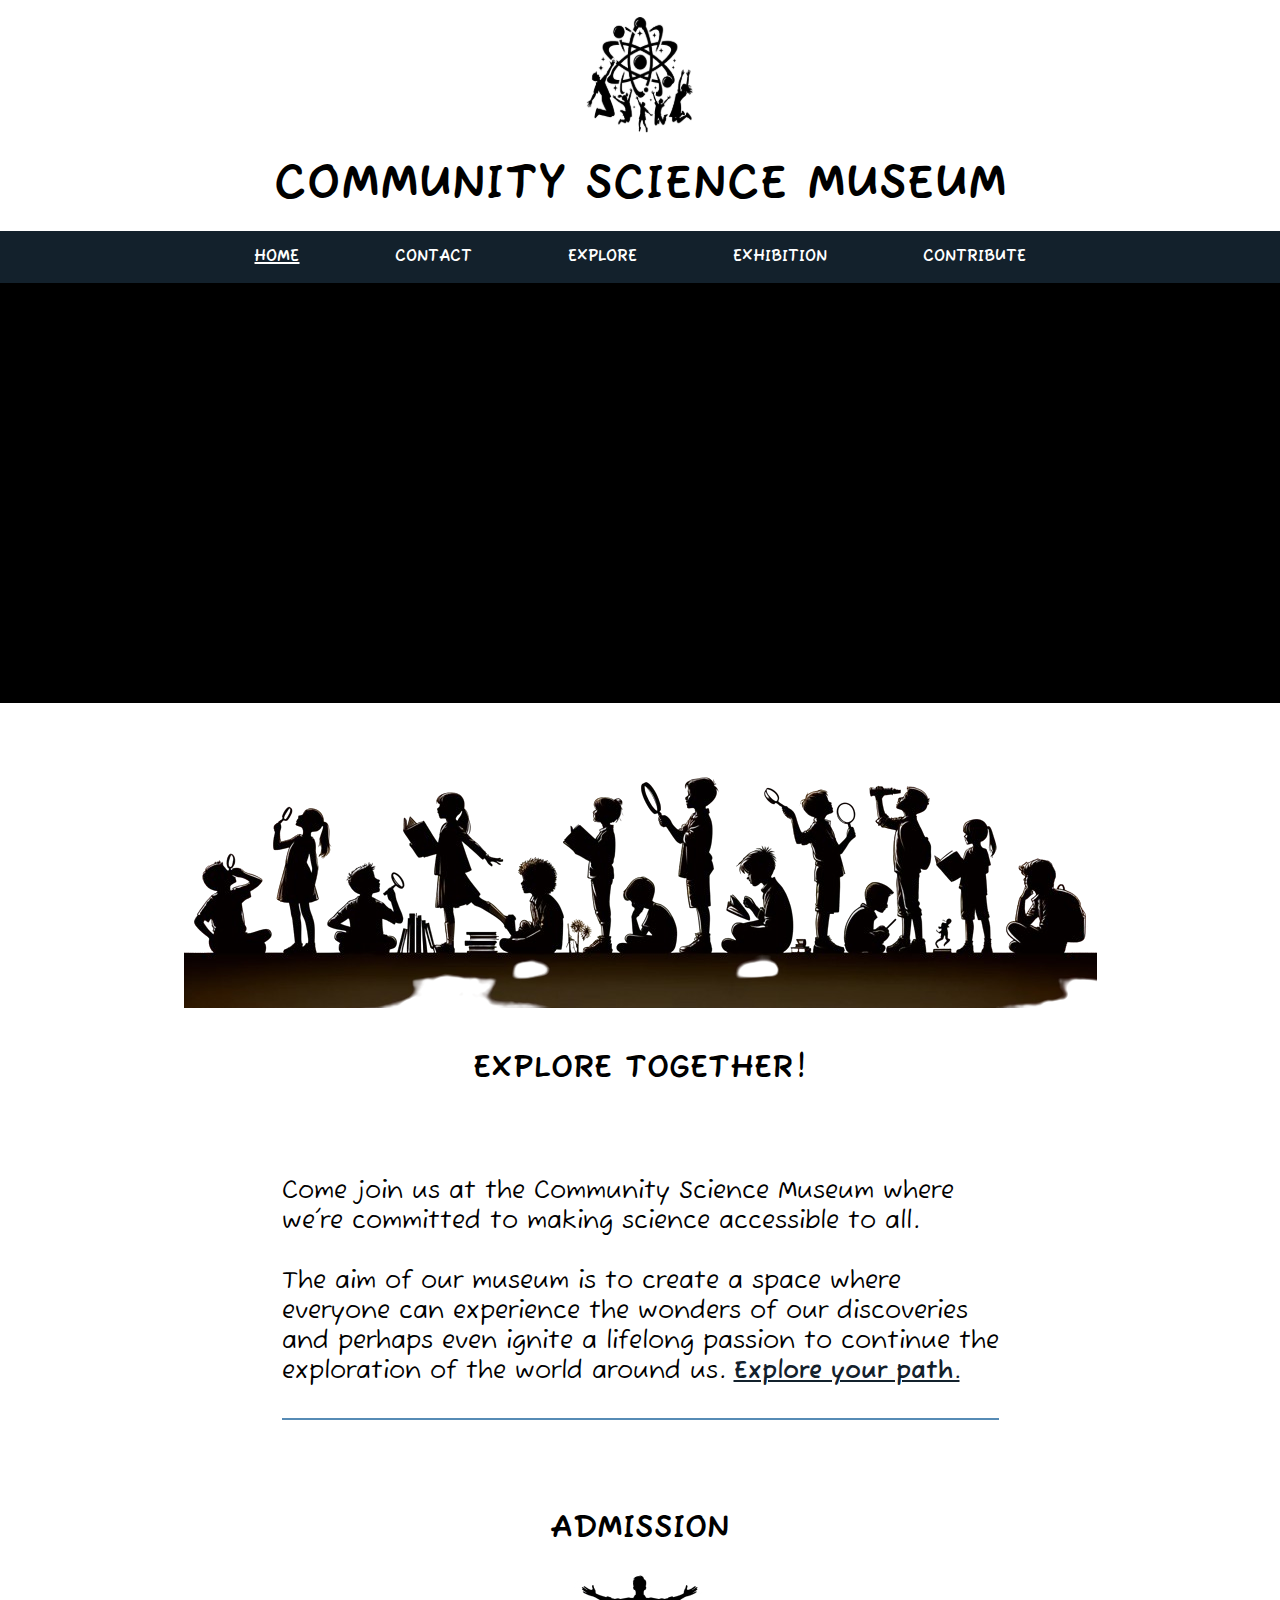
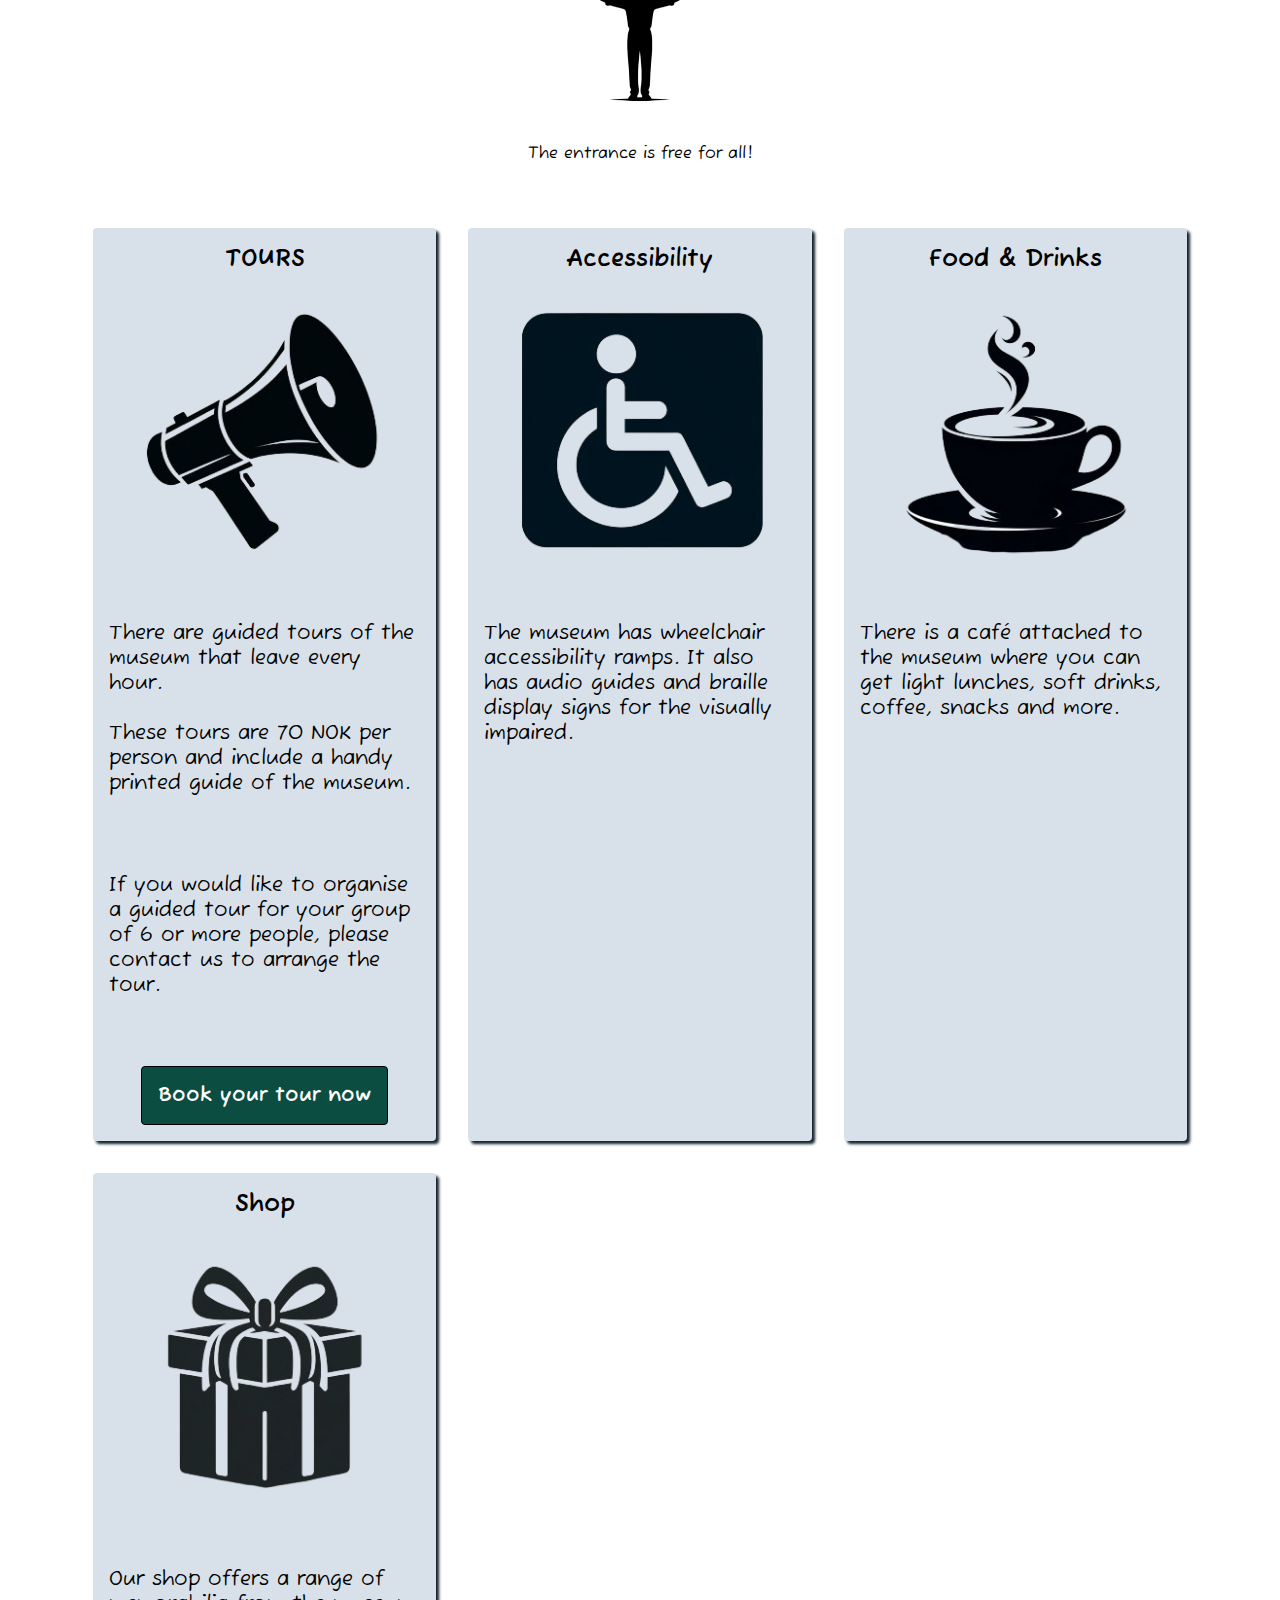
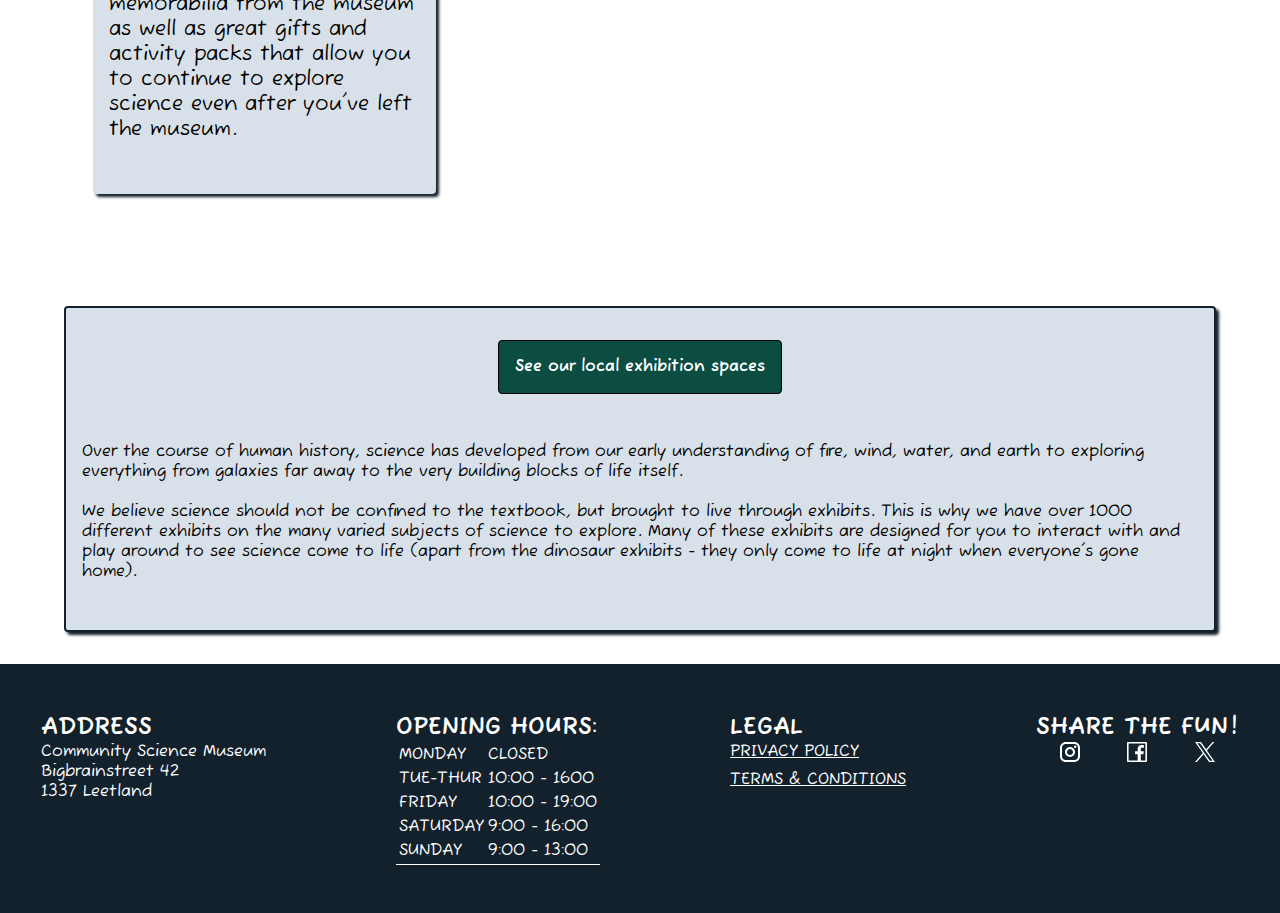
<file: index.html>
<!DOCTYPE html>
<html lang="en">
	<head>
		<meta name="description" content="welcome to the community science museum, where we explore together!" />
		<meta charset="UTF-8" />
		<meta name="viewport" content="width=device-width, initial-scale=1.0" />

		<title>CSM - home</title>

		<link rel="preconnect" href="https://fonts.googleapis.com" />
		<link rel="preconnect" href="https://fonts.gstatic.com" crossorigin />
		<link href="https://fonts.googleapis.com/css2?family=Fuzzy+Bubbles&display=swap" rel="stylesheet" />
		<link rel="icon" href="assets/images/icons/favicon.svg" type="image/svg+xml" />
		<link rel="stylesheet" href="styles.css" />
		<link rel="stylesheet" href="index.css" />
	</head>

	<body>
		<header>
			<div class="header-wrapper">
				<a href="index.html"><img src="assets/images/icons/logo-final.svg" alt="the museum logo" /></a>

				<h1 class="header-title">COMMUNITY SCIENCE MUSEUM</h1>
			</div>

			<nav class="nav-main">
				<div class="nav-hamburger">
					<details>
						<summary>
							<img src="assets/images/icons/burger-blue.svg" alt="hamburger menu" />
						</summary>
						<div class="nav-mobile">
							<a href="index.html" class="nav-mobile-item active-mobile">HOME</a>
							<a href="src/html/contact.html" class="nav-mobile-item">CONTACT</a>
							<a href="src/html/explore.html" class="nav-mobile-item">EXPLORE</a>
							<a href="src/html/exhibitions.html" class="nav-mobile-item">EXHIBITION</a>
							<a href="src/html/contribution.html" class="nav-mobile-item">CONTRIBUTE</a>
						</div>
					</details>
				</div>

				<a href="index.html" class="nav-item active">HOME</a>
				<a href="src/html/contact.html" class="nav-item nav-contact">CONTACT</a>
				<a href="src/html/explore.html" class="nav-item nav-explore">EXPLORE</a>
				<a href="src/html/exhibitions.html" class="nav-item nav-exhibit">EXHIBITION</a>
				<a href="src/html/contribution.html" class="nav-item nav-contribute">CONTRIBUTE</a>
			</nav>
		</header>

		<main>
			<div class="video-banner">
				<iframe
					width="840"
					height="420"
					src="https://www.youtube.com/embed/UjEngEpiJKo?autoplay=1&mute=1&loop=1&controls=0&playlist=UjEngEpiJKo"
					title="CURIOSITY - Featuring Richard Feynman"
					allow="accelerometer; autoplay; encrypted-media; picture-in-picture;"
					loading="lazy"></iframe>
			</div>

			<section class="welcome-txt">
				<div class="banner-wrapper">
					<img src="assets/images/home/explore-banner.png" alt="" />
				</div>
				<h2>EXPLORE TOGETHER!</h2>
				<p>
					Come join us at the Community Science Museum where
					<br />
					we're committed to making science accessible to all.
					<br />
					<br />
					The aim of our museum is to create a space where
					<br />everyone can experience the wonders of our discoveries <br />and perhaps even ignite a lifelong passion to continue the
					<br />exploration of the world around us.
					<a class="welcome-explore-btn" href="src/html/explore.html">Explore your path.</a>
				</p>
			</section>

			<section class="info-main">
				<h2>ADMISSION</h2>
				<div class="info-admission">
					<img src="assets/images/home/welcome.jpg" alt="a person with outstretched arms in" />
				</div>
				<p>The entrance is free for all!</p>

				<div class="info-categories">
					<div class="category-wrapper">
						<div class="info-tours">
							<h3>TOURS</h3>

							<img src="assets/images/home/tours-img.png" alt="" />

							<p>
								There are guided tours of the museum that leave every hour.
								<br />
								<br />
								These tours are 70 NOK per person and include a handy printed guide of the museum.
								<br />
								<br />
							</p>

							<p>If you would like to organise a guided tour for your group of 6 or more people, please contact us to arrange the tour.</p>

							<a class="info-tour-button link-button" href="src/html/contact.html">Book your tour now</a>
						</div>
					</div>

					<div class="category-wrapper">
						<h3>Accessibility</h3>
						<div class="info-access">
							<div class="access-img">
								<img src="assets/images/home/wheelchair-img.png" alt="" />
							</div>
							<p>The museum has wheelchair accessibility ramps. It also has audio guides and braille display signs for the visually impaired.</p>
						</div>
					</div>

					<div class="category-wrapper">
						<h3>Food & Drinks</h3>
						<div class="info-food">
							<img src="assets/images/home/cafe-img.png" alt="" />
							<p>There is a café attached to the museum where you can get light lunches, soft drinks, coffee, snacks and more.</p>
						</div>
					</div>

					<div class="category-wrapper">
						<h3>Shop</h3>
						<div class="info-shop">
							<img src="assets/images/home/giftshop-img.png" alt="image of a shop and a clerk" />
							<p>
								Our shop offers a range of memorabilia from the museum as well as great gifts and activity packs that allow you to continue to explore
								science even after you've left the museum.
							</p>
						</div>
					</div>
				</div>
			</section>

			<div class="events-exhibitions">
				<a class="events-exhibitions-btn link-button" href="src/html/exhibitions.html">See our local exhibition spaces</a>
				<p>
					Over the course of human history, science has developed from our early understanding of fire, wind, water, and earth to exploring everything
					from galaxies far away to the very building blocks of life itself.
					<br />
					<br />
					We believe science should not be confined to the textbook, but brought to live through exhibits. This is why we have over 1000 different
					exhibits on the many varied subjects of science to explore. Many of these exhibits are designed for you to interact with and play around to
					see science come to life (apart from the dinosaur exhibits - they only come to life at night when everyone's gone home).
				</p>
			</div>
		</main>

		<footer>
			<ul class="footer-items">
				<li>
					<h3>ADDRESS</h3>
					<address>
						Community Science Museum <br />
						Bigbrainstreet 42 <br />
						1337 Leetland
					</address>
				</li>

				<li>
					<h3>OPENING HOURS:</h3>
					<table>
						<tr>
							<td>MONDAY</td>
							<td>CLOSED</td>
						</tr>

						<tr>
							<td>TUE-THUR</td>
							<td>10:00 - 1600</td>
						</tr>

						<tr>
							<td>FRIDAY</td>
							<td>10:00 - 19:00</td>
						</tr>

						<tr>
							<td>SATURDAY</td>
							<td>9:00 - 16:00</td>
						</tr>

						<tr>
							<td>SUNDAY</td>
							<td>9:00 - 13:00</td>
						</tr>
					</table>
				</li>

				<li class="footer-legal">
					<h3>LEGAL</h3>
					<a href="src/html/document.html">PRIVACY POLICY</a>
					<a href="src/html/document-2.html">TERMS & CONDITIONS</a>
				</li>

				<li class="footer-socialmedia">
					<h3>SHARE THE FUN!</h3>

					<div class="footer-socialmedia-icons">
						<a href="#"><img src="assets/images/icons/insta-icon.svg" alt="instagram logo" /></a>
						<a href="#"><img src="assets/images/icons/fb-icon.svg" alt="facebook logo" /></a>
						<a href="#"><img src="assets/images/icons/twitter-icon.svg" alt="twitter/x logo" /></a>
					</div>
				</li>
			</ul>
		</footer>
	</body>
</html>
</file>
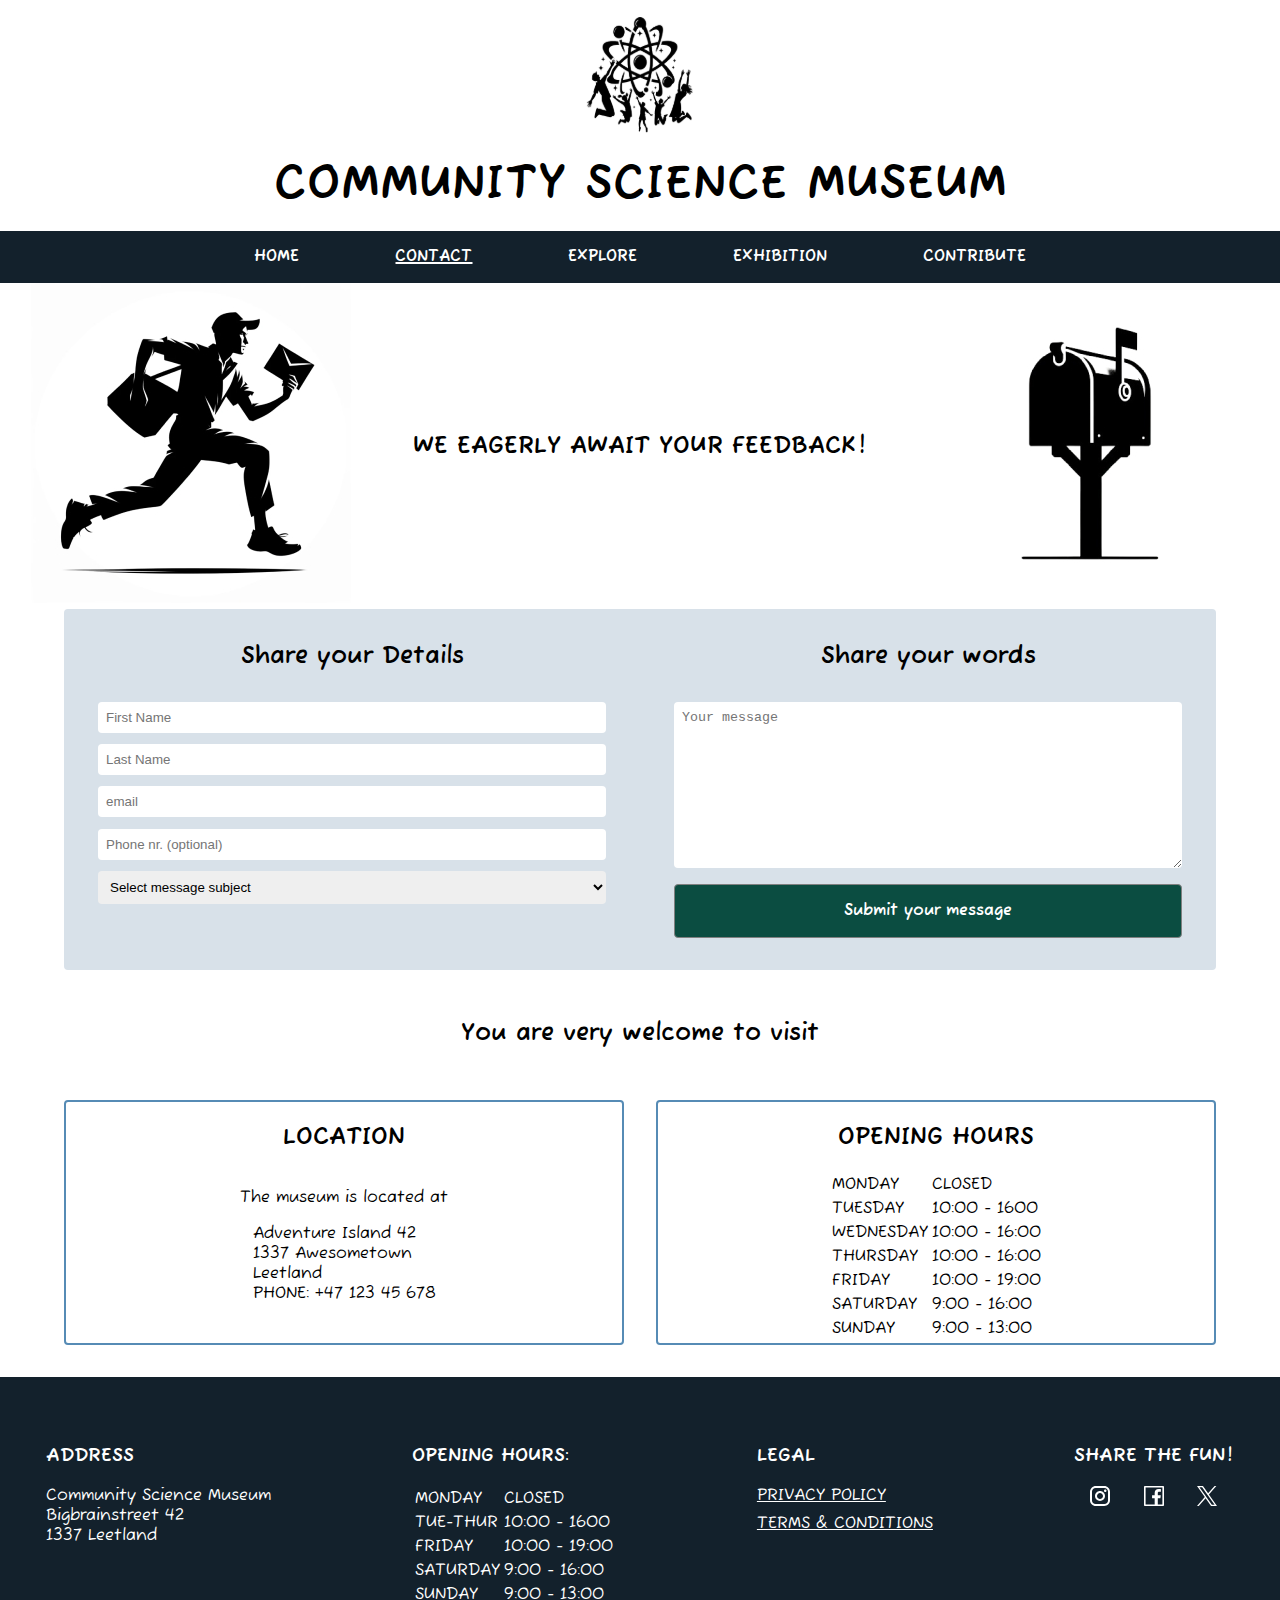
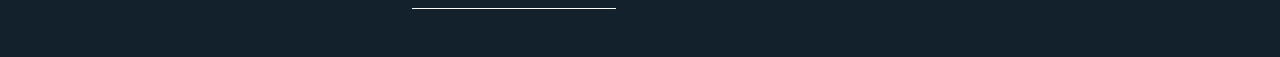
<file: src/html/contact.html>
<!DOCTYPE html>
<html lang="en">
	<head>
		<meta charset="UTF-8" />
		<meta name="viewport" content="width=device-width, initial-scale=1.0" />
		<meta name="description" content="on this page you can contact us in several ways, as well as retrieve information about our opening hours" />
		<title>CSM-contact</title>
		<link rel="preconnect" href="https://fonts.googleapis.com" />
		<link rel="preconnect" href="https://fonts.gstatic.com" crossorigin />
		<link href="https://fonts.googleapis.com/css2?family=Fuzzy+Bubbles&display=swap" rel="stylesheet" />
		<link rel="icon" href="../../assets/images/icons/favicon.svg" type="image/svg+xml" />
		<link rel="stylesheet" href="../../styles.css" />
		<link rel="stylesheet" href="../css/contact.css" />
	</head>

	<body>
		<header>
			<div class="header-wrapper">
				<a href="../../index.html"><img src="../../assets/images/icons/logo-final.svg" alt="the museum logo" /></a>

				<h1 class="header-title">COMMUNITY SCIENCE MUSEUM</h1>
			</div>

			<nav class="nav-main">
				<div class="nav-hamburger">
					<details>
						<summary>
							<img src="../../assets/images/icons/burger-blue.svg" alt="hamburger menu icon" />
						</summary>

						<div class="nav-mobile">
							<a href="../../index.html" class="nav-mobile-item">HOME</a>
							<a href="contact.html" class="nav-mobile-item active-mobile">CONTACT</a>
							<a href="explore.html" class="nav-mobile-item">EXPLORE</a>
							<a href="exhibitions.html" class="nav-mobile-item">EXHIBITION</a>
							<a href="contribution.html" class="nav-mobile-item">CONTRIBUTE</a>
						</div>
					</details>
				</div>
				<a href="../../index.html" class="nav-item">HOME</a>
				<a href="contact.html" class="nav-item active">CONTACT</a>
				<a href="explore.html" class="nav-item">EXPLORE</a>
				<a href="exhibitions.html" class="nav-item">EXHIBITION</a>
				<a href="contribution.html" class="nav-item">CONTRIBUTE</a>
			</nav>
		</header>

		<main>
			<section>
				<div class="contact-banner">
					<div>
						<img src="../../assets/images/contact/runner.jpg" alt="" />
					</div>
					<h2>WE EAGERLY AWAIT YOUR FEEDBACK!</h2>
					<div>
						<img src="../../assets/images/contact/mailbox.jpg" alt="" />
					</div>
				</div>
			</section>

			<section class="contact-us">
				<form action="#" method="post">
					<div class="contact-form">
						<fieldset aria-labelledby="userInfo">
							<legend></legend>
							<h2 id="userInfo">Share your Details</h2>

							<div class="wrapper firstname">
								<label for="firstname">First Name</label>
								<input class="input-info" type="text" name="firstName" id="firstname" placeholder="First Name" required />
							</div>

							<div class="wrapper lastname">
								<label for="lastname">Last Name</label>
								<input class="input-info" type="text" name="lastName" id="lastname" placeholder="Last Name" required />
							</div>

							<div class="wrapper email">
								<label for="email">email</label>
								<input class="input-info" type="email" name="email" id="email" placeholder="email" required />
							</div>

							<div class="wrapper phone">
								<label for="phone">Phone nr. (optional)</label>
								<input class="input-info" type="tel" id="phone" placeholder="Phone nr. (optional)" />
							</div>

							<div class="wrapper subject">
								<label for="subject">subject of message</label>
								<select class="input-info" name="subject" id="subject">
									<option value="select message subject ">Select message subject</option>
									<option value="teacher">I am a teacher</option>
									<option value="support">I want to support/Donate</option>
									<option value="internship">Internship</option>
									<option value="volunteer">I want to volunteer</option>
									<option value="tour">Guided Tour</option>
									<option value="oliver">i want to see Oliver's chickens</option>
									<option value="other">Other questions</option>
								</select>
							</div>
						</fieldset>

						<fieldset aria-labelledby="messageInfo">
							<legend></legend>
							<h2 id="messageInfo">Share your words</h2>

							<div class="wrapper message">
								<label for="message">Your message</label>
								<textarea class="textarea-box" name="message" id="message" placeholder="Your message" cols="30" rows="10"></textarea>
							</div>
							<button type="submit" role="button" tabindex="0">Submit your message</button>
						</fieldset>
					</div>
				</form>
			</section>

			<section class="visit">
				<h2 class="visit-title">You are very welcome to visit</h2>

				<div class="visit-grid">
					<div class="visit-location">
						<h2>LOCATION</h2>
						<p>The museum is located at</p>

						<address>
							Adventure Island 42 <br />
							1337 Awesometown <br />
							Leetland <br />
							PHONE: +47 123 45 678
						</address>
					</div>

					<div class="visit-hours">
						<h2>OPENING HOURS</h2>
						<div>
							<table>
								<tr>
									<td>MONDAY</td>
									<td>CLOSED</td>
								</tr>

								<tr>
									<td>TUESDAY</td>
									<td>10:00 - 1600</td>
								</tr>

								<tr>
									<td>WEDNESDAY</td>
									<td>10:00 - 16:00</td>
								</tr>

								<tr>
									<td>THURSDAY</td>
									<td>10:00 - 16:00</td>
								</tr>

								<tr>
									<td>FRIDAY</td>
									<td>10:00 - 19:00</td>
								</tr>

								<tr>
									<td>SATURDAY</td>
									<td>9:00 - 16:00</td>
								</tr>

								<tr>
									<td>SUNDAY</td>
									<td>9:00 - 13:00</td>
								</tr>
							</table>
						</div>
					</div>
				</div>
			</section>
		</main>

		<footer>
			<ul class="footer-items">
				<li>
					<h3>ADDRESS</h3>
					<address>
						Community Science Museum <br />
						Bigbrainstreet 42 <br />
						1337 Leetland
					</address>
				</li>

				<li>
					<h3>OPENING HOURS:</h3>
					<table>
						<tr>
							<td>MONDAY</td>
							<td>CLOSED</td>
						</tr>

						<tr>
							<td>TUE-THUR</td>
							<td>10:00 - 1600</td>
						</tr>

						<tr>
							<td>FRIDAY</td>
							<td>10:00 - 19:00</td>
						</tr>

						<tr>
							<td>SATURDAY</td>
							<td>9:00 - 16:00</td>
						</tr>

						<tr>
							<td>SUNDAY</td>
							<td>9:00 - 13:00</td>
						</tr>
					</table>
				</li>

				<li class="footer-legal">
					<h3>LEGAL</h3>
					<a href="document.html">PRIVACY POLICY</a>
					<a href="document-2.html">TERMS & CONDITIONS</a>
				</li>

				<li class="footer-socialmedia">
					<h3>SHARE THE FUN!</h3>

					<div class="footer-socialmedia-icons">
						<a href="#"><img src="../../assets/images/icons/insta-icon.svg" alt="the instagram logo" /></a>
						<a href="#"><img src="../../assets/images/icons/fb-icon.svg" alt="the facebook logo" /></a>
						<a href="#"><img src="../../assets/images/icons/twitter-icon.svg" alt="the twitter/x logo" /></a>
					</div>
				</li>
			</ul>
		</footer>
	</body>
</html>
</file>
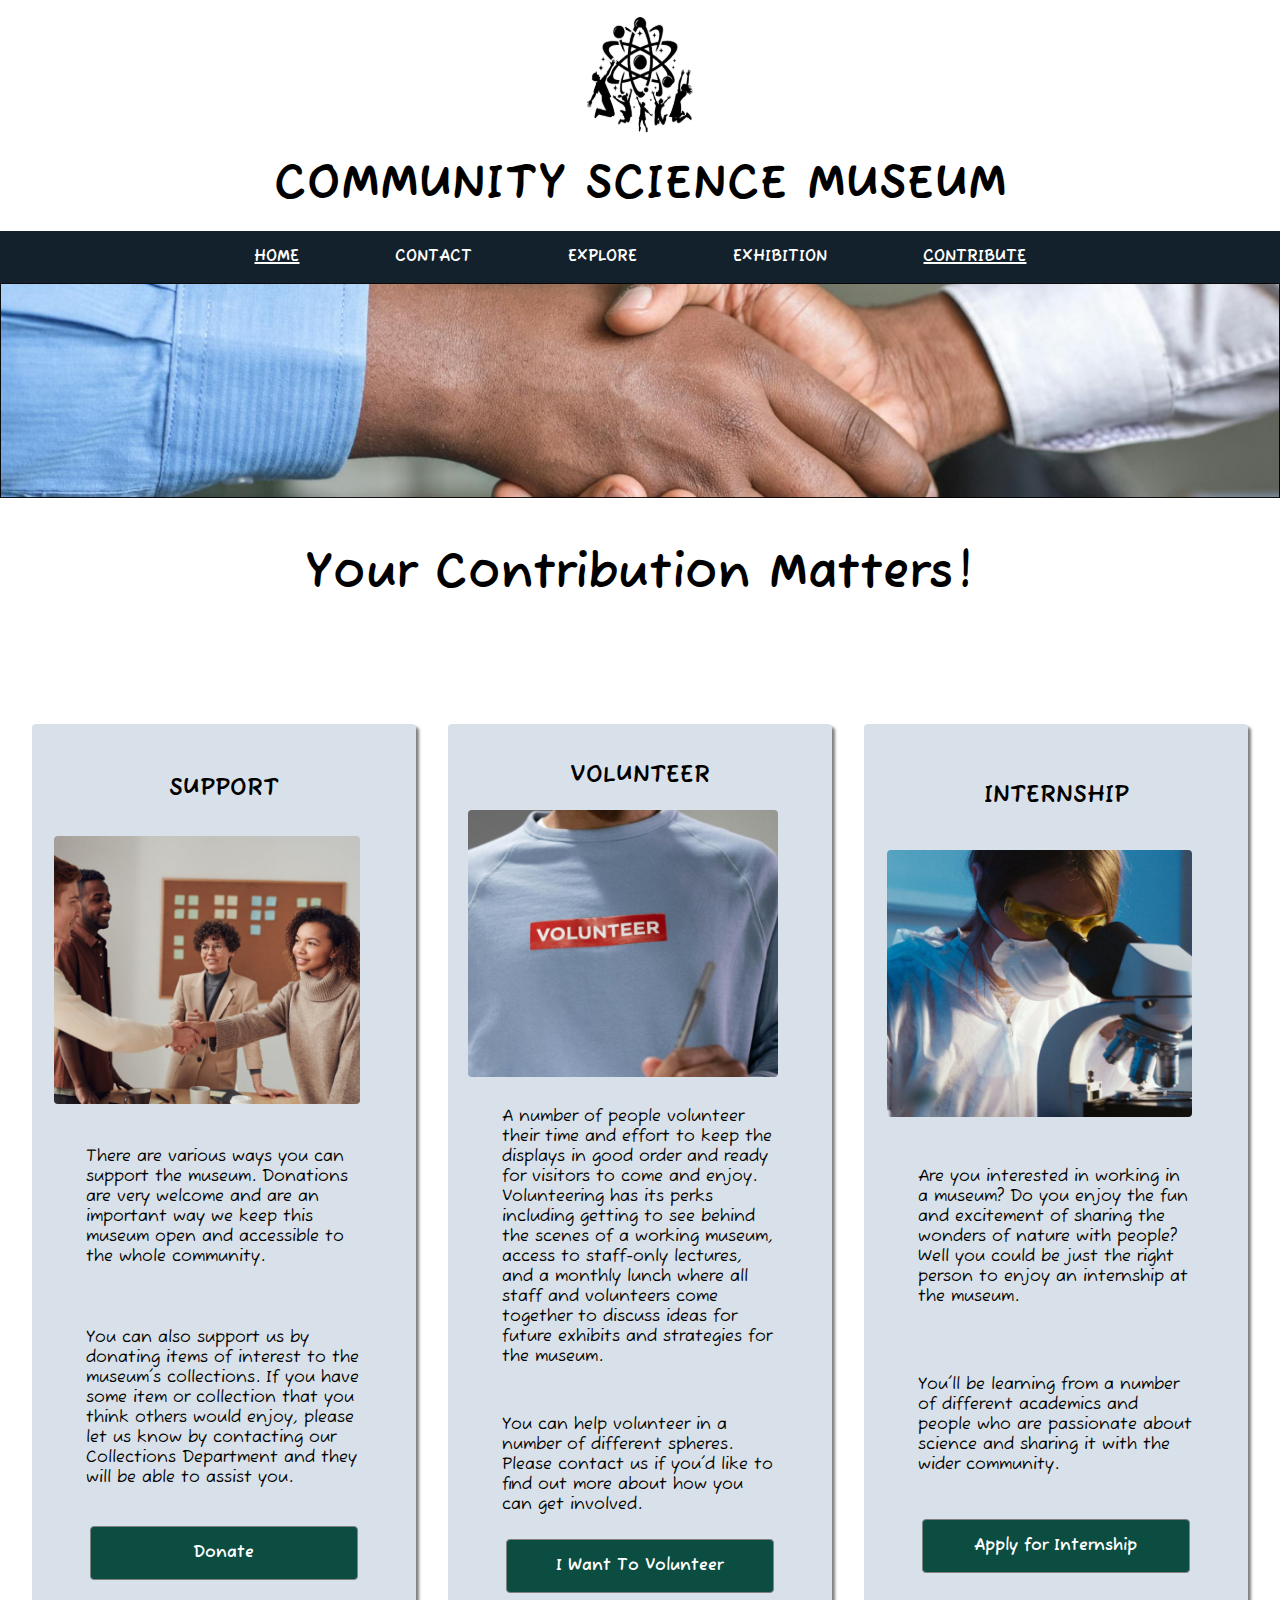
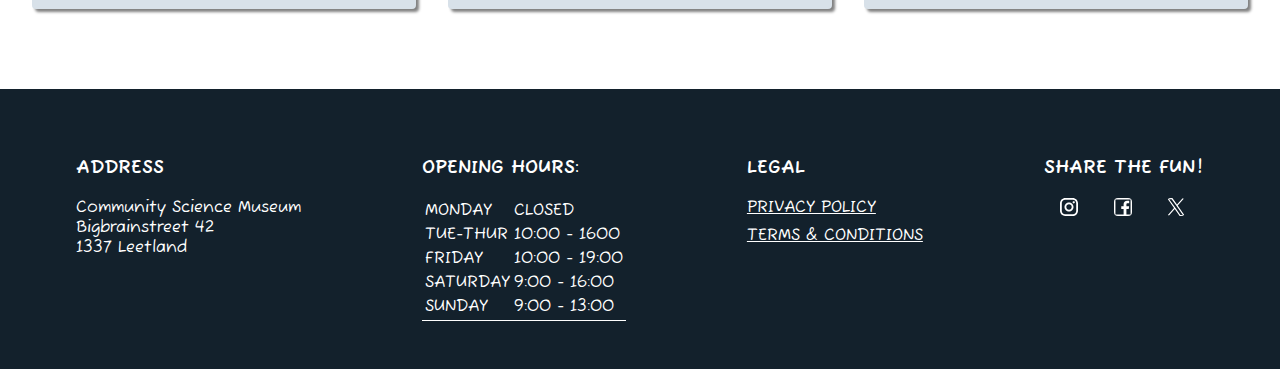
<file: src/html/contribution.html>
<!DOCTYPE html>
<html lang="en">
	<head>
		<meta charset="UTF-8" />
		<meta
			name="description"
			content="This page allows you to contribute to the museum in various ways, such as donations, volunteer work or internships" />
		<meta name="viewport" content="width=device-width, initial-scale=1.0" />
		<title>CSM - contribute</title>
		<link rel="preconnect" href="https://fonts.googleapis.com" />
		<link rel="preconnect" href="https://fonts.gstatic.com" crossorigin />
		<link href="https://fonts.googleapis.com/css2?family=Fuzzy+Bubbles&display=swap" rel="stylesheet" />
		<link rel="icon" href="../../assets/images/icons/favicon.svg" type="image/svg+xml" />
		<link rel="stylesheet" href="../../styles.css" />
		<link rel="stylesheet" href="../css/contribution.css" />
	</head>

	<body>
		<header>
			<div class="header-wrapper">
				<a href="../../index.html"><img src="../../assets/images/icons/logo-final.svg" alt="the museum logo" /></a>

				<h1 class="header-title">COMMUNITY SCIENCE MUSEUM</h1>
			</div>

			<nav class="nav-main">
				<div class="nav-hamburger">
					<details>
						<summary>
							<img src="../../assets/images/icons/burger-blue.svg" alt="hamburger menu icon" />
						</summary>
						<div class="nav-mobile">
							<a href="../../index.html" class="nav-mobile-item">HOME</a>
							<a href="contact.html" class="nav-mobile-item">CONTACT</a>
							<a href="explore.html" class="nav-mobile-item">EXPLORE</a>
							<a href="exhibitions.html" class="nav-mobile-item">EXHIBITION</a>
							<a href="contribution.html" class="nav-mobile-item active-mobile">CONTRIBUTE</a>
						</div>
					</details>
				</div>
				<a href="../../index.html" class="nav-item nav-home active">HOME</a>
				<a href="contact.html" class="nav-item nav-contact">CONTACT</a>
				<a href="explore.html" class="nav-item nav-explore">EXPLORE</a>
				<a href="exhibitions.html" class="nav-item nav-exhibit">EXHIBITION</a>
				<a href="contribution.html" class="nav-item active">CONTRIBUTE</a>
			</nav>
		</header>

		<main>
			<img class="banner" src="../../assets/images/contribute/banner-contribute.png" alt=" banner depicting a handshake" />

			<section>
				<h2 class="title">Your Contribution Matters!</h2>

				<ul class="contribute-catecory grid-style">
					<li class="contribute-item">
						<h2>SUPPORT</h2>
						<div class="img-wrapper">
							<img src="../../assets/images/contribute/support.jpg" alt="people shaking hands" />
						</div>
						<p>
							There are various ways you can support the museum. Donations are very welcome and are an important way we keep this museum open and
							accessible to the whole community.
						</p>
						<p>
							You can also support us by donating items of interest to the museum's collections. If you have some item or collection that you think
							others would enjoy, please let us know by contacting our Collections Department and they will be able to assist you.
						</p>
						<a class="contribute-button link-button" href="contact.html">Donate</a>
					</li>

					<li class="contribute-item">
						<h2>VOLUNTEER</h2>
						<div class="img-wrapper">
							<img src="../../assets/images/contribute/volunteer.jpg" alt="a torso with a sign that reads 'volunteer'" />
						</div>
						<p>
							A number of people volunteer their time and effort to keep the displays in good order and ready for visitors to come and enjoy.
							Volunteering has its perks including getting to see behind the scenes of a working museum, access to staff-only lectures, and a monthly
							lunch where all staff and volunteers come together to discuss ideas for future exhibits and strategies for the museum.
						</p>

						<p>
							You can help volunteer in a number of different spheres. Please contact us if you'd like to find out more about how you can get
							involved.
						</p>

						<a class="contribute-button link-button" href="contact.html">I Want To Volunteer</a>
					</li>

					<li class="contribute-item">
						<h2>INTERNSHIP</h2>
						<div class="img-wrapper">
							<img src="../../assets/images/contribute/intern.jpg" alt="person looking through a microscope" />
						</div>
						<p>
							Are you interested in working in a museum? Do you enjoy the fun and excitement of sharing the wonders of nature with people? Well you
							could be just the right person to enjoy an internship at the museum.
						</p>
						<p>
							You'll be learning from a number of different academics and people who are passionate about science and sharing it with the wider
							community.
						</p>

						<a class="contribute-button link-button" href="contact.html">Apply for Internship</a>
					</li>
				</ul>
			</section>
		</main>

		<footer>
			<ul class="footer-items">
				<li>
					<h3>ADDRESS</h3>
					<address>
						Community Science Museum <br />
						Bigbrainstreet 42 <br />
						1337 Leetland
					</address>
				</li>

				<li>
					<h3>OPENING HOURS:</h3>
					<table>
						<tr>
							<td>MONDAY</td>
							<td>CLOSED</td>
						</tr>

						<tr>
							<td>TUE-THUR</td>
							<td>10:00 - 1600</td>
						</tr>

						<tr>
							<td>FRIDAY</td>
							<td>10:00 - 19:00</td>
						</tr>

						<tr>
							<td>SATURDAY</td>
							<td>9:00 - 16:00</td>
						</tr>

						<tr>
							<td>SUNDAY</td>
							<td>9:00 - 13:00</td>
						</tr>
					</table>
				</li>

				<li class="footer-legal">
					<h3>LEGAL</h3>
					<a href="document.html">PRIVACY POLICY</a>
					<a href="document-2.html">TERMS & CONDITIONS</a>
				</li>

				<li class="footer-socialmedia">
					<h3>SHARE THE FUN!</h3>

					<div class="footer-socialmedia-icons">
						<a href="#"><img src="../../assets/images/icons/insta-icon.svg" alt="the instagram logo" /></a>
						<a href="#"><img src="../../assets/images/icons/fb-icon.svg" alt="the facebook logo" /></a>
						<a href="#"><img src="../../assets/images/icons/twitter-icon.svg" alt="the twitter/x logo" /></a>
					</div>
				</li>
			</ul>
		</footer>
	</body>
</html>
</file>
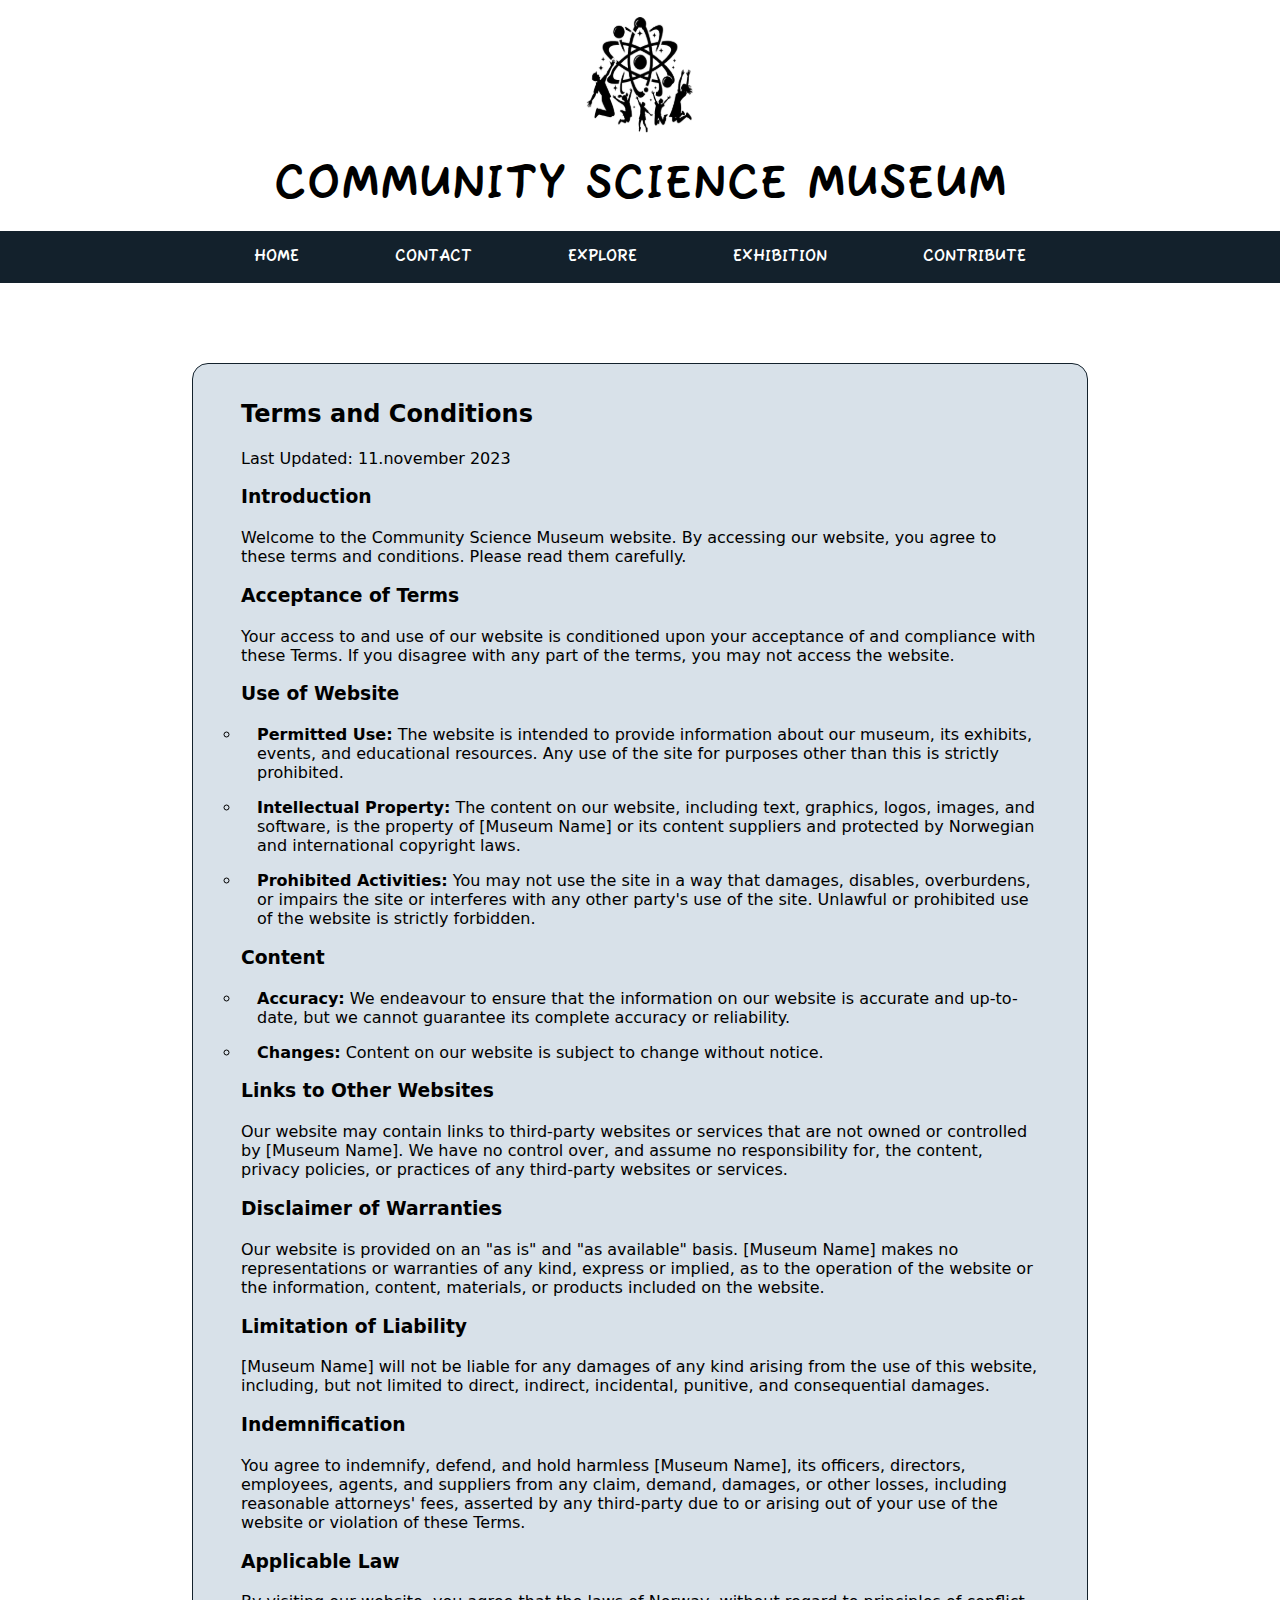
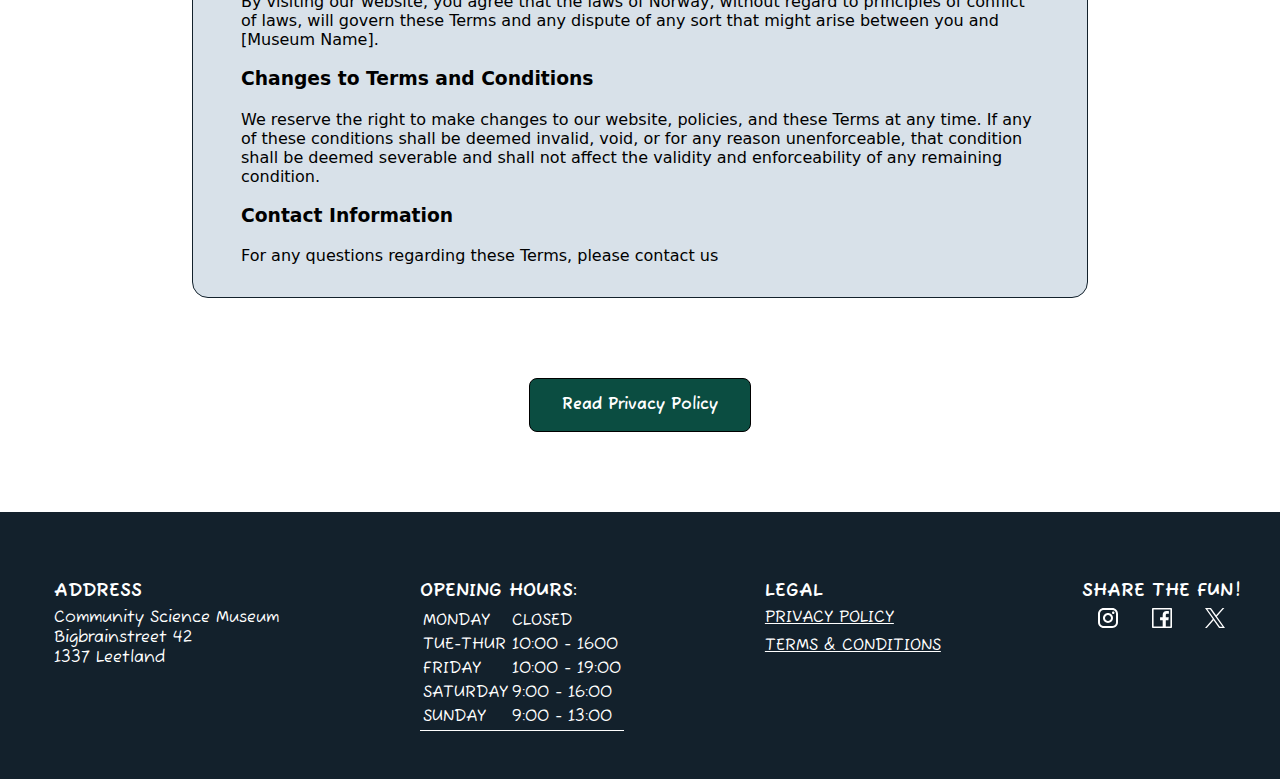
<file: src/html/document-2.html>
<!DOCTYPE html>
<html lang="en">
	<head>
		<meta charset="UTF-8" />
		<meta name="description" content="this page displays the terms and conditions of the museum." />
		<meta name="viewport" content="width=device-width, initial-scale=1.0" />
		<title>CSM - terms</title>
		<link rel="preconnect" href="https://fonts.googleapis.com" />
		<link rel="preconnect" href="https://fonts.gstatic.com" crossorigin />
		<link href="https://fonts.googleapis.com/css2?family=Fuzzy+Bubbles&display=swap" rel="stylesheet" />
		<link rel="icon" href="../../assets/images/icons/favicon.svg" type="image/svg+xml" />
		<link rel="stylesheet" href="../../styles.css" />
		<link rel="stylesheet" href="../css/document.css" />
	</head>

	<body>
		<header>
			<div class="header-wrapper">
				<a href="../../index.html"><img src="../../assets/images/icons/logo-final.svg" alt="the museum logo" /></a>

				<h1 class="header-title">COMMUNITY SCIENCE MUSEUM</h1>
			</div>

			<nav class="nav-main">
				<div class="nav-hamburger">
					<details>
						<summary>
							<img src="../../assets/images/icons/burger-blue.svg" alt="hamburger menu" />
						</summary>
						<div class="nav-mobile">
							<a href="../../index.html" class="nav-mobile-item">HOME</a>
							<a href="contact.html" class="nav-mobile-item">CONTACT</a>
							<a href="explore.html" class="nav-mobile-item">EXPLORE</a>
							<a href="exhibitions.html" class="nav-mobile-item">EXHIBITION</a>
							<a href="contribution.html" class="nav-mobile-item">CONTRIBUTE</a>
						</div>
					</details>
				</div>
				<a href="../../index.html" class="nav-item">HOME</a>
				<a href="contact.html" class="nav-item">CONTACT</a>
				<a href="explore.html" class="nav-item">EXPLORE</a>
				<a href="exhibitions.html" class="nav-item">EXHIBITION</a>
				<a href="contribution.html" class="nav-item">CONTRIBUTE</a>
			</nav>
		</header>

		<main>
			<section class="terms">
				<div class="terms-text">
					<h2>Terms and Conditions</h2>

					<p>Last Updated: 11.november 2023</p>

					<h3>Introduction</h3>
					<p>
						Welcome to the Community Science Museum website. By accessing our website, you agree to these terms and conditions. Please read them
						carefully.
					</p>

					<h3>Acceptance of Terms</h3>
					<p>
						Your access to and use of our website is conditioned upon your acceptance of and compliance with these Terms. If you disagree with any
						part of the terms, you may not access the website.
					</p>

					<h3>Use of Website</h3>

					<ul>
						<li>
							<p>
								<b>Permitted Use:</b> The website is intended to provide information about our museum, its exhibits, events, and educational
								resources. Any use of the site for purposes other than this is strictly prohibited.
							</p>
						</li>

						<li>
							<p>
								<b>Intellectual Property:</b> The content on our website, including text, graphics, logos, images, and software, is the property of
								[Museum Name] or its content suppliers and protected by Norwegian and international copyright laws.
							</p>
						</li>
						<li>
							<p>
								<b>Prohibited Activities:</b> You may not use the site in a way that damages, disables, overburdens, or impairs the site or interferes
								with any other party's use of the site. Unlawful or prohibited use of the website is strictly forbidden.
							</p>
						</li>
					</ul>

					<h3>Content</h3>

					<ul>
						<li>
							<p>
								<b>Accuracy:</b> We endeavour to ensure that the information on our website is accurate and up-to-date, but we cannot guarantee its
								complete accuracy or reliability.
							</p>
						</li>

						<li>
							<p><b>Changes:</b> Content on our website is subject to change without notice.</p>
						</li>
					</ul>

					<h3>Links to Other Websites</h3>
					<p>
						Our website may contain links to third-party websites or services that are not owned or controlled by [Museum Name]. We have no control
						over, and assume no responsibility for, the content, privacy policies, or practices of any third-party websites or services.
					</p>

					<h3>Disclaimer of Warranties</h3>
					<p>
						Our website is provided on an "as is" and "as available" basis. [Museum Name] makes no representations or warranties of any kind, express
						or implied, as to the operation of the website or the information, content, materials, or products included on the website.
					</p>

					<h3>Limitation of Liability</h3>
					<p>
						[Museum Name] will not be liable for any damages of any kind arising from the use of this website, including, but not limited to direct,
						indirect, incidental, punitive, and consequential damages.
					</p>

					<h3>Indemnification</h3>
					<p>
						You agree to indemnify, defend, and hold harmless [Museum Name], its officers, directors, employees, agents, and suppliers from any claim,
						demand, damages, or other losses, including reasonable attorneys' fees, asserted by any third-party due to or arising out of your use of
						the website or violation of these Terms.
					</p>

					<h3>Applicable Law</h3>
					<p>
						By visiting our website, you agree that the laws of Norway, without regard to principles of conflict of laws, will govern these Terms and
						any dispute of any sort that might arise between you and [Museum Name].
					</p>

					<h3>Changes to Terms and Conditions</h3>
					<p>
						We reserve the right to make changes to our website, policies, and these Terms at any time. If any of these conditions shall be deemed
						invalid, void, or for any reason unenforceable, that condition shall be deemed severable and shall not affect the validity and
						enforceability of any remaining condition.
					</p>

					<h3>Contact Information</h3>
					<p class="terms-contact">For any questions regarding these Terms, please contact us</p>
				</div>
			</section>

			<div class="privacy-button">
				<a class="privacy-btn link-button" href="document.html">Read Privacy Policy</a>
			</div>
		</main>
		<footer>
			<ul class="footer-items">
				<li>
					<h3>ADDRESS</h3>
					<address>
						Community Science Museum <br />
						Bigbrainstreet 42 <br />
						1337 Leetland
					</address>
				</li>

				<li>
					<h3>OPENING HOURS:</h3>
					<table>
						<tr>
							<td>MONDAY</td>
							<td>CLOSED</td>
						</tr>

						<tr>
							<td>TUE-THUR</td>
							<td>10:00 - 1600</td>
						</tr>

						<tr>
							<td>FRIDAY</td>
							<td>10:00 - 19:00</td>
						</tr>

						<tr>
							<td>SATURDAY</td>
							<td>9:00 - 16:00</td>
						</tr>

						<tr>
							<td>SUNDAY</td>
							<td>9:00 - 13:00</td>
						</tr>
					</table>
				</li>

				<li class="footer-legal">
					<h3>LEGAL</h3>
					<a href="document.html">PRIVACY POLICY</a>
					<a href="document-2.html">TERMS & CONDITIONS</a>
				</li>

				<li class="footer-socialmedia">
					<h3>SHARE THE FUN!</h3>

					<div class="footer-socialmedia-icons">
						<a href="#"><img src="../../assets/images/icons/insta-icon.svg" alt="the instagram logo" /></a>
						<a href="#"><img src="../../assets/images/icons/fb-icon.svg" alt="the facebook logo" /></a>
						<a href="#"><img src="../../assets/images/icons/twitter-icon.svg" alt="the twitter/x logo" /></a>
					</div>
				</li>
			</ul>
		</footer>
	</body>
</html>
</file>
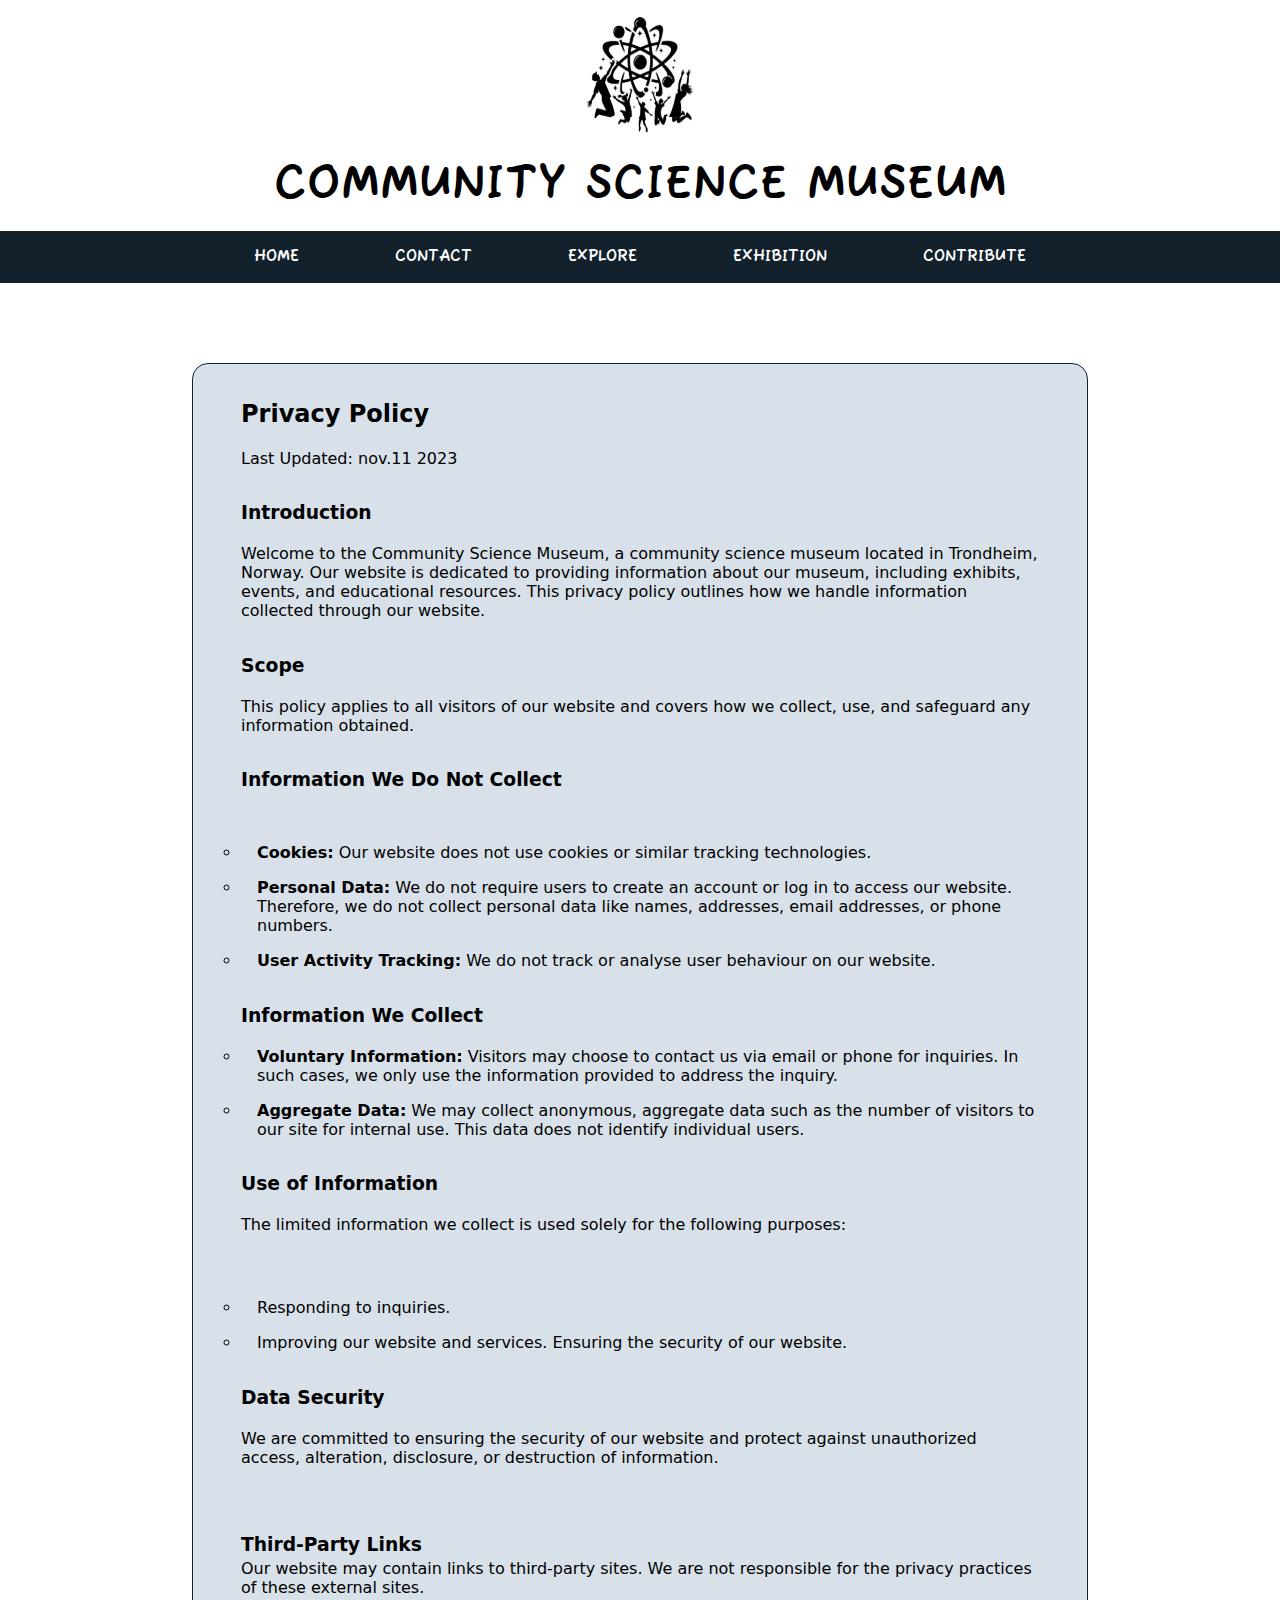
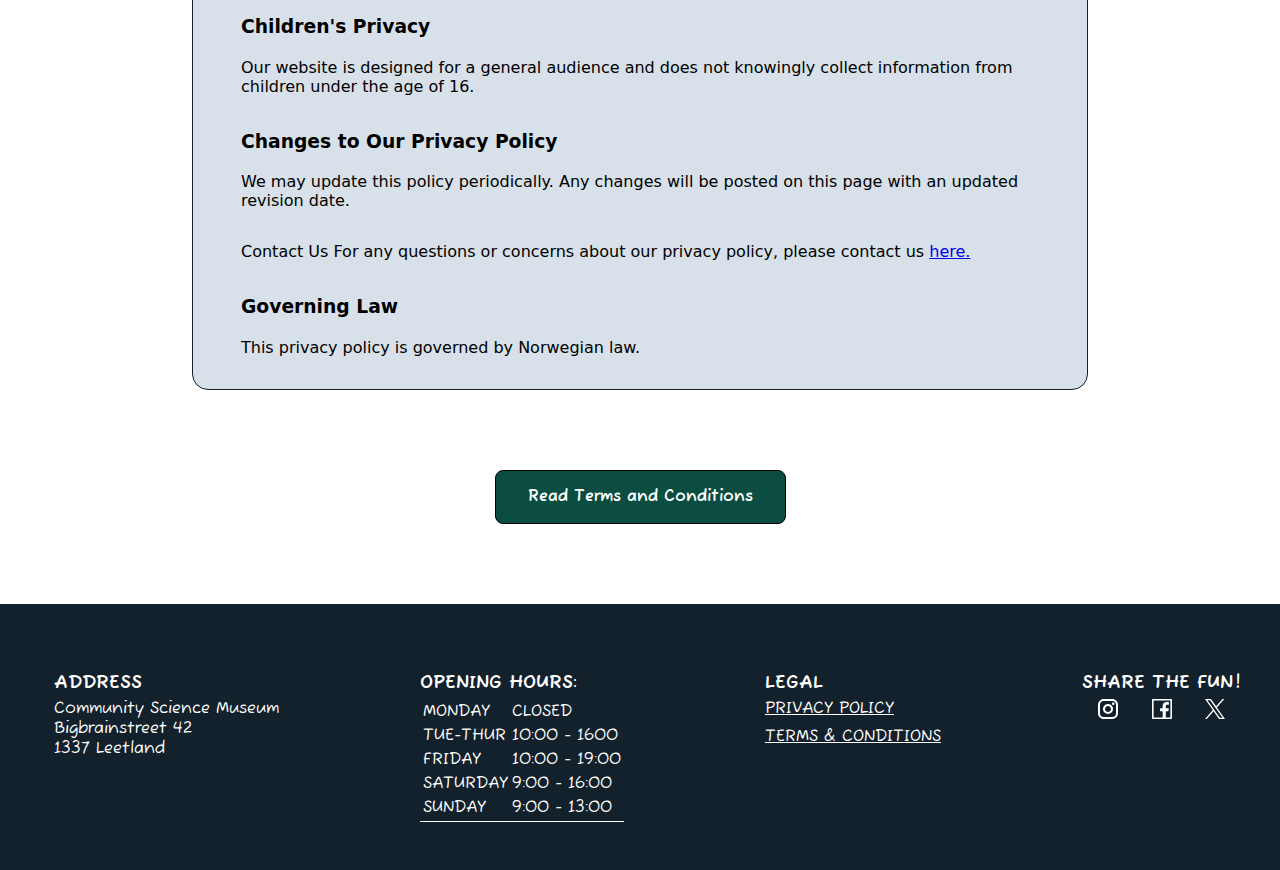
<file: src/html/document.html>
<!DOCTYPE html>
<html lang="en">
	<head>
		<meta charset="UTF-8" />
		<meta name="description" content="a page displaying the privacy policy of the museum." />
		<meta name="viewport" content="width=device-width, initial-scale=1.0" />
		<title>CSM - privacy</title>
		<link rel="preconnect" href="https://fonts.googleapis.com" />
		<link rel="preconnect" href="https://fonts.gstatic.com" crossorigin />
		<link href="https://fonts.googleapis.com/css2?family=Fuzzy+Bubbles&display=swap" rel="stylesheet" />
		<link rel="icon" href="../../assets/images/icons/favicon.svg" type="image/svg+xml" />
		<link rel="stylesheet" href="../../styles.css" />
		<link rel="stylesheet" href="../css/document.css" />
	</head>

	<body>
		<header>
			<div class="header-wrapper">
				<a href="../../index.html"><img src="../../assets/images/icons/logo-final.svg" alt="the museum logo" /></a>

				<h1 class="header-title">COMMUNITY SCIENCE MUSEUM</h1>
			</div>

			<nav class="nav-main">
				<div class="nav-hamburger">
					<details>
						<summary>
							<img src="../../assets/images/icons/burger-blue.svg" alt="hamburger menu" />
						</summary>
						<div class="nav-mobile">
							<a href="../../index.html" class="nav-mobile-item">HOME</a>
							<a href="contact.html" class="nav-mobile-item">CONTACT</a>
							<a href="explore.html" class="nav-mobile-item">EXPLORE</a>
							<a href="exhibitions.html" class="nav-mobile-item">EXHIBITION</a>
							<a href="contribution.html" class="nav-mobile-item">CONTRIBUTE</a>
						</div>
					</details>
				</div>
				<a href="../../index.html" class="nav-item">HOME</a>
				<a href="contact.html" class="nav-item">CONTACT</a>
				<a href="explore.html" class="nav-item">EXPLORE</a>
				<a href="exhibitions.html" class="nav-item">EXHIBITION</a>
				<a href="contribution.html" class="nav-item">CONTRIBUTE</a>
			</nav>
		</header>

		<main>
			<section class="privacy">
				<div class="privacy-text">
					<h2>Privacy Policy</h2>
					<p>Last Updated: nov.11 2023</p>

					<h3>Introduction</h3>
					<p>
						Welcome to the Community Science Museum, a community science museum located in Trondheim, Norway. Our website is dedicated to providing
						information about our museum, including exhibits, events, and educational resources. This privacy policy outlines how we handle
						information collected through our website.
					</p>
					<h3>Scope</h3>
					<p>This policy applies to all visitors of our website and covers how we collect, use, and safeguard any information obtained.</p>

					<h3>Information We Do Not Collect</h3>
					<p></p>
					<ul>
						<li>
							<p><b>Cookies:</b> Our website does not use cookies or similar tracking technologies.</p>
						</li>
						<li>
							<p>
								<b>Personal Data:</b> We do not require users to create an account or log in to access our website. Therefore, we do not collect
								personal data like names, addresses, email addresses, or phone numbers.
							</p>
						</li>
						<li>
							<p><b>User Activity Tracking:</b> We do not track or analyse user behaviour on our website.</p>
						</li>
					</ul>

					<h3>Information We Collect</h3>
					<ul>
						<li>
							<p>
								<b>Voluntary Information:</b> Visitors may choose to contact us via email or phone for inquiries. In such cases, we only use the
								information provided to address the inquiry.
							</p>
						</li>
						<li>
							<p>
								<b>Aggregate Data:</b> We may collect anonymous, aggregate data such as the number of visitors to our site for internal use. This data
								does not identify individual users.
							</p>
						</li>
					</ul>

					<h3>Use of Information</h3>
					<p>The limited information we collect is used solely for the following purposes:</p>
					<p></p>
					<ul>
						<li>
							<p>Responding to inquiries.</p>
						</li>
						<li><p>Improving our website and services. Ensuring the security of our website.</p></li>
					</ul>

					<h3>Data Security</h3>
					<p>
						We are committed to ensuring the security of our website and protect against unauthorized access, alteration, disclosure, or destruction
						of information.
					</p>

					<p></p>
					<h3>Third-Party Links</h3>
					Our website may contain links to third-party sites. We are not responsible for the privacy practices of these external sites.

					<h3>Children's Privacy</h3>
					<p>Our website is designed for a general audience and does not knowingly collect information from children under the age of 16.</p>

					<h3>Changes to Our Privacy Policy</h3>
					<p>We may update this policy periodically. Any changes will be posted on this page with an updated revision date.</p>

					<p>
						Contact Us For any questions or concerns about our privacy policy, please contact us
						<a href="contact.html">here.</a>
					</p>

					<h3>Governing Law</h3>

					<p>This privacy policy is governed by Norwegian law.</p>
				</div>
			</section>
			<div class="terms-button">
				<a class="terms-btn link-button" href="document-2.html">Read Terms and Conditions</a>
			</div>
		</main>

		<footer>
			<ul class="footer-items">
				<li>
					<h3>ADDRESS</h3>
					<address>
						Community Science Museum <br />
						Bigbrainstreet 42 <br />
						1337 Leetland
					</address>
				</li>

				<li>
					<h3>OPENING HOURS:</h3>
					<table>
						<tr>
							<td>MONDAY</td>
							<td>CLOSED</td>
						</tr>

						<tr>
							<td>TUE-THUR</td>
							<td>10:00 - 1600</td>
						</tr>

						<tr>
							<td>FRIDAY</td>
							<td>10:00 - 19:00</td>
						</tr>

						<tr>
							<td>SATURDAY</td>
							<td>9:00 - 16:00</td>
						</tr>

						<tr>
							<td>SUNDAY</td>
							<td>9:00 - 13:00</td>
						</tr>
					</table>
				</li>

				<li class="footer-legal">
					<h3>LEGAL</h3>
					<a href="document.html">PRIVACY POLICY</a>
					<a href="document-2.html">TERMS & CONDITIONS</a>
				</li>

				<li class="footer-socialmedia">
					<h3>SHARE THE FUN!</h3>

					<div class="footer-socialmedia-icons">
						<a href="#"><img src="../../assets/images/icons/insta-icon.svg" alt="the instagram logo" /></a>
						<a href="#"><img src="../../assets/images/icons/fb-icon.svg" alt="the facebook logo" /></a>
						<a href="#"><img src="../../assets/images/icons/twitter-icon.svg" alt="the twitter/x logo" /></a>
					</div>
				</li>
			</ul>
		</footer>
	</body>
</html>
</file>
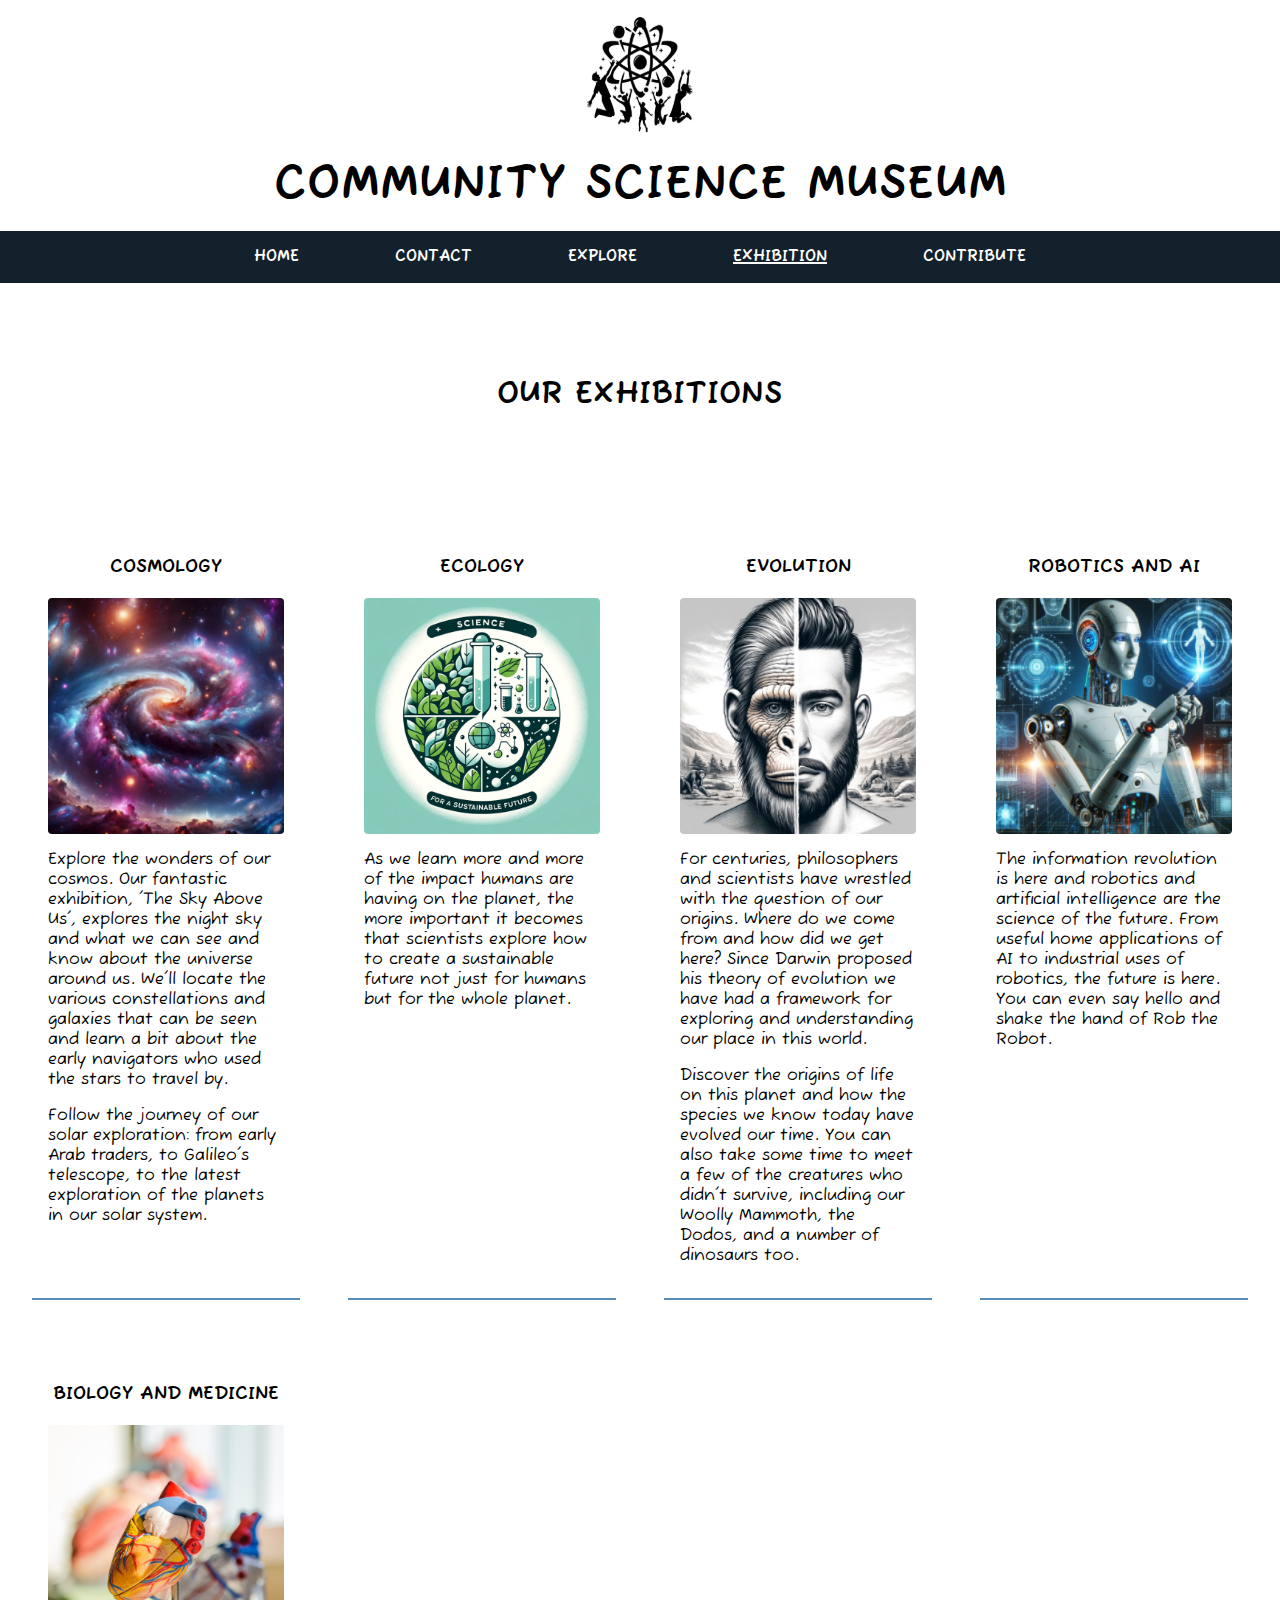
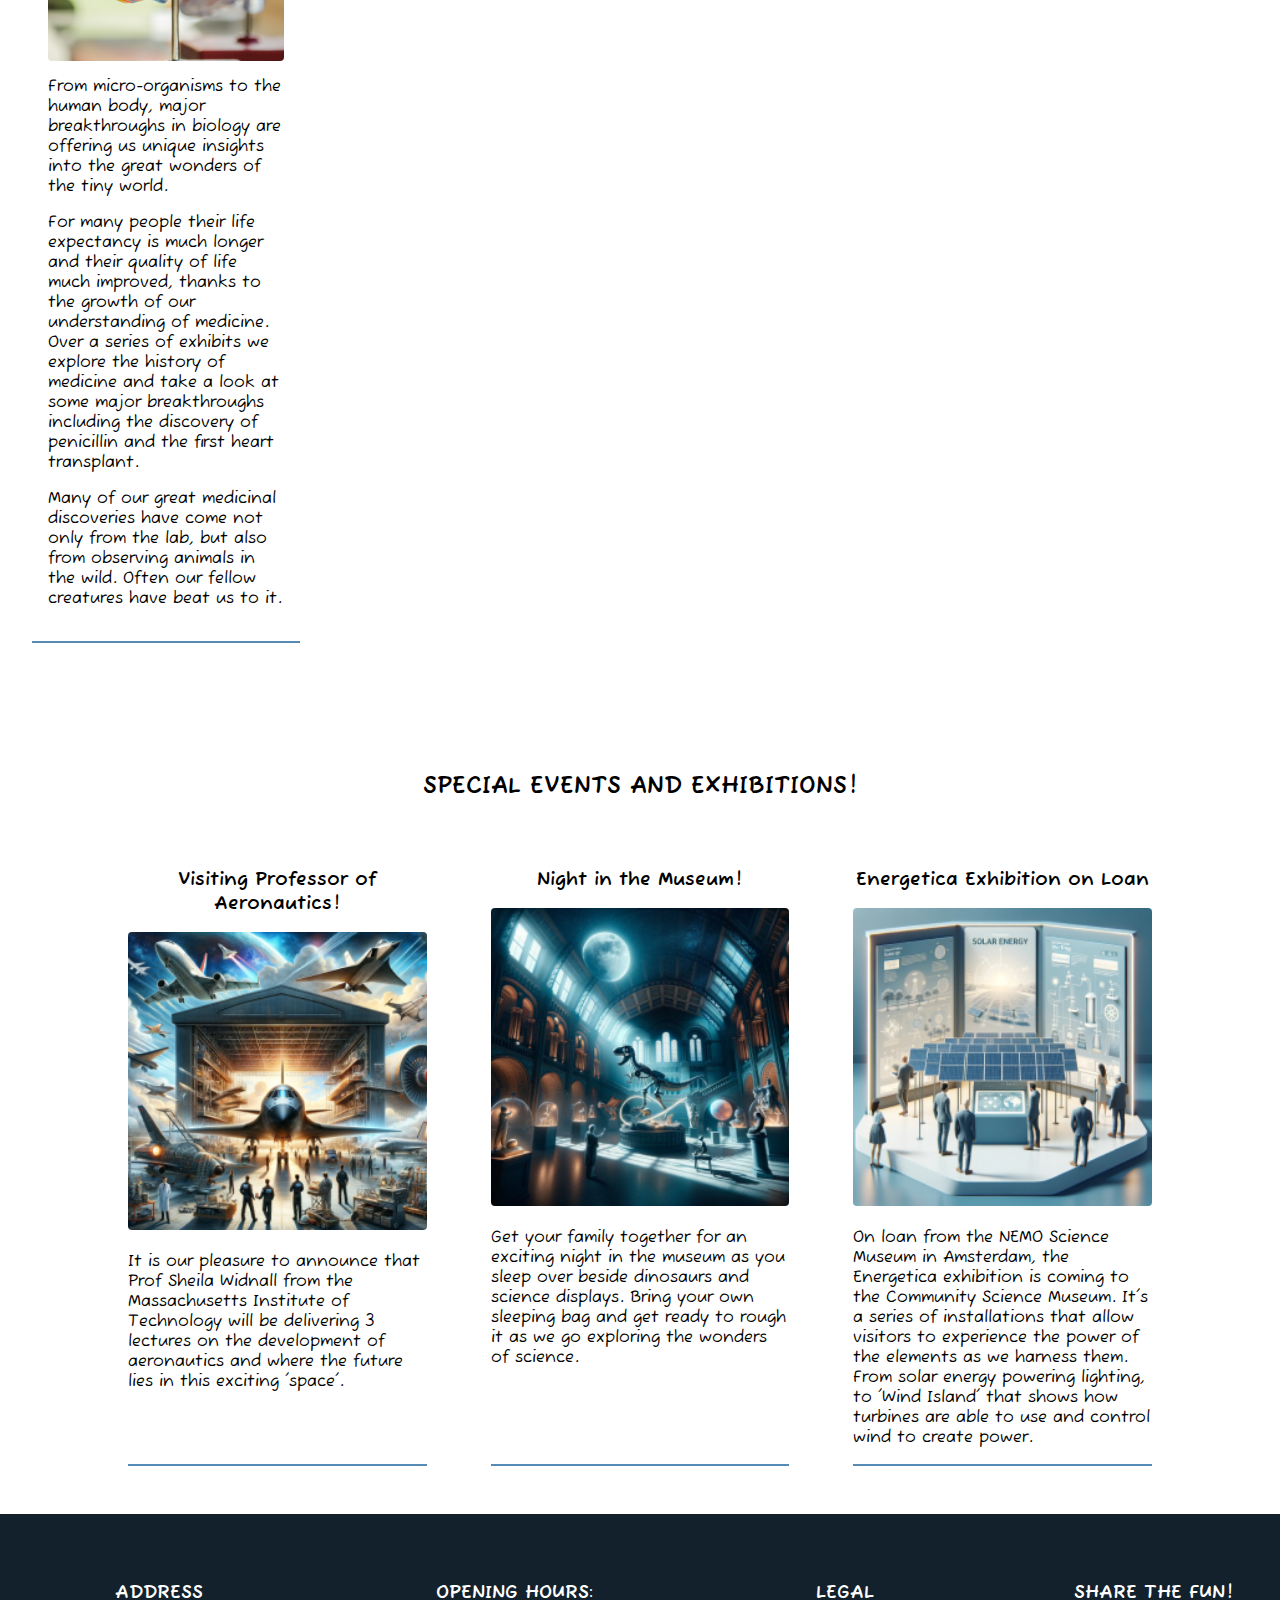
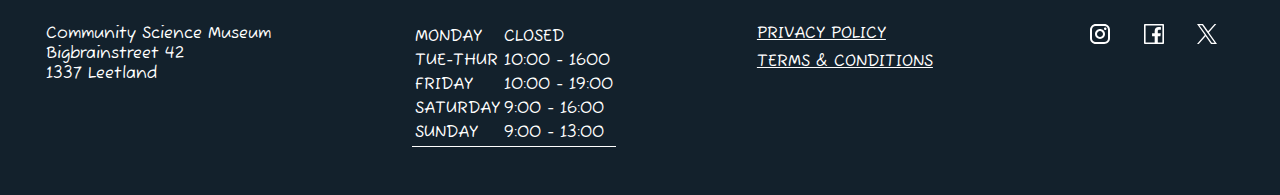
<file: src/html/exhibitions.html>
<!DOCTYPE html>
<html lang="en">
	<head>
		<meta charset="UTF-8" />
		<meta name="viewport" content="width=device-width, initial-scale=1.0" />
		<meta name="description" content="This page shows the different exhibition spaces in the museum as well as news about upcoming events" />
		<title>CSM - exhibition</title>
		<link rel="preconnect" href="https://fonts.googleapis.com" />
		<link rel="preconnect" href="https://fonts.gstatic.com" crossorigin />
		<link href="https://fonts.googleapis.com/css2?family=Fuzzy+Bubbles&display=swap" rel="stylesheet" />
		<link rel="icon" href="../../assets/images/icons/favicon.svg" type="image/svg+xml" />
		<link rel="stylesheet" href="../../styles.css" />
		<link rel="stylesheet" href="../css/exhibitions.css" />
	</head>

	<body>
		<header>
			<div class="header-wrapper">
				<a href="index.html"><img src="../../assets/images/icons/logo-final.svg" alt="the museum logo" /></a>

				<h1 class="header-title">COMMUNITY SCIENCE MUSEUM</h1>
			</div>

			<nav class="nav-main">
				<div class="nav-hamburger">
					<details>
						<summary>
							<img src="../../assets/images/icons/burger-blue.svg" alt="hamburger menu" />
						</summary>
						<div class="nav-mobile">
							<a href="../../index.html" class="nav-mobile-item">HOME</a>
							<a href="contact.html" class="nav-mobile-item">CONTACT</a>
							<a href="explore.html" class="nav-mobile-item">EXPLORE</a>
							<a href="exhibitions.html" class="nav-mobile-item active-mobile">EXHIBITION</a>
							<a href="contribution.html" class="nav-mobile-item">CONTRIBUTE</a>
						</div>
					</details>
				</div>
				<a href="../../index.html" class="nav-item nav-home">HOME</a>
				<a href="contact.html" class="nav-item nav-contact">CONTACT</a>
				<a href="explore.html" class="nav-item nav-explore">EXPLORE</a>
				<a href="exhibitions.html" class="nav-item active">EXHIBITION</a>
				<a href="contribution.html" class="nav-item nav-contribute">CONTRIBUTE</a>
			</nav>
		</header>

		<main>
			<section class="exhibitions">
				<h2 class="exhibition-title">OUR EXHIBITIONS</h2>

				<ul class="exhibition-items">
					<li class="exhibition-item">
						<h3>COSMOLOGY</h3>
						<img src="../../assets/images/exhibitions/cosmology.jpg" loading="lazy" alt="depiction of a galaxy" />

						<p>
							Explore the wonders of our cosmos. Our fantastic exhibition, 'The Sky Above Us', explores the night sky and what we can see and know
							about the universe around us. We'll locate the various constellations and galaxies that can be seen and learn a bit about the early
							navigators who used the stars to travel by.
						</p>

						<p>
							Follow the journey of our solar exploration: from early Arab traders, to Galileo's telescope, to the latest exploration of the planets
							in our solar system.
						</p>
					</li>

					<li class="exhibition-item">
						<h3>ECOLOGY</h3>
						<img src="../../assets/images/exhibitions/ecology.jpg" loading="lazy" alt="" />

						<p>
							As we learn more and more of the impact humans are having on the planet, the more important it becomes that scientists explore how to
							create a sustainable future not just for humans but for the whole planet.
						</p>
					</li>

					<li class="exhibition-item">
						<h3>EVOLUTION</h3>
						<img src="../../assets/images/exhibitions/evolution.jpg" loading="lazy" alt="" />

						<div>
							<p>
								For centuries, philosophers and scientists have wrestled with the question of our origins. Where do we come from and how did we get
								here? Since Darwin proposed his theory of evolution we have had a framework for exploring and understanding our place in this world.
							</p>

							<p>
								Discover the origins of life on this planet and how the species we know today have evolved our time. You can also take some time to
								meet a few of the creatures who didn't survive, including our Woolly Mammoth, the Dodos, and a number of dinosaurs too.
							</p>
						</div>
					</li>

					<li class="exhibition-item">
						<h3>ROBOTICS AND AI</h3>
						<img src="../../assets/images/exhibitions/robotics.jpg" loading="lazy" alt="" />

						<p>
							The information revolution is here and robotics and artificial intelligence are the science of the future. From useful home applications
							of AI to industrial uses of robotics, the future is here. You can even say hello and shake the hand of Rob the Robot.
						</p>
					</li>

					<li class="exhibition-item">
						<div class="wrapper-text">
							<h3>BIOLOGY AND MEDICINE</h3>
							<img src="../../assets/images/exhibitions/biomed.jpg" loading="lazy" alt="" />

							<p>
								From micro-organisms to the human body, major breakthroughs in biology are offering us unique insights into the great wonders of the
								tiny world.
							</p>

							<p>
								For many people their life expectancy is much longer and their quality of life much improved, thanks to the growth of our
								understanding of medicine. Over a series of exhibits we explore the history of medicine and take a look at some major breakthroughs
								including the discovery of penicillin and the first heart transplant.
							</p>

							<p>
								Many of our great medicinal discoveries have come not only from the lab, but also from observing animals in the wild. Often our fellow
								creatures have beat us to it.
							</p>
						</div>
					</li>
				</ul>
			</section>

			<section class="events">
				<h2>SPECIAL EVENTS AND EXHIBITIONS!</h2>

				<ul class="events-main">
					<li class="events-item">
						<div class="events-aeronautics">
							<h3>Visiting Professor of Aeronautics!</h3>

							<img src="../../assets/images/exhibitions/aeronautics.jpg" alt="" loading="lazy" />
						</div>
						<div class="events-text">
							<p>
								It is our pleasure to announce that Prof Sheila Widnall from the Massachusetts Institute of Technology will be delivering 3 lectures
								on the development of aeronautics and where the future lies in this exciting 'space'.
							</p>
						</div>
					</li>

					<li class="events-item">
						<div class="events-night">
							<h3>Night in the Museum!</h3>

							<img src="../../assets/images/exhibitions/night-at-museum.jpg" loading="lazy" alt="" />
						</div>
						<div class="events-text">
							<p>
								Get your family together for an exciting night in the museum as you sleep over beside dinosaurs and science displays. Bring your own
								sleeping bag and get ready to rough it as we go exploring the wonders of science.
							</p>
						</div>
					</li>

					<li class="events-item">
						<div class="events-loan">
							<h3>Energetica Exhibition on Loan</h3>

							<img src="../../assets/images/exhibitions/energetica.jpg" loading="lazy" alt="" />
						</div>
						<div class="events-text">
							<p>
								On loan from the NEMO Science Museum in Amsterdam, the Energetica exhibition is coming to the Community Science Museum. It's a series
								of installations that allow visitors to experience the power of the elements as we harness them. From solar energy powering lighting,
								to 'Wind Island' that shows how turbines are able to use and control wind to create power.
							</p>
						</div>
					</li>
				</ul>
			</section>
		</main>

		<footer>
			<ul class="footer-items">
				<li>
					<h3>ADDRESS</h3>
					<address>
						Community Science Museum <br />
						Bigbrainstreet 42 <br />
						1337 Leetland
					</address>
				</li>

				<li>
					<h3>OPENING HOURS:</h3>
					<table>
						<tr>
							<td>MONDAY</td>
							<td>CLOSED</td>
						</tr>

						<tr>
							<td>TUE-THUR</td>
							<td>10:00 - 1600</td>
						</tr>

						<tr>
							<td>FRIDAY</td>
							<td>10:00 - 19:00</td>
						</tr>

						<tr>
							<td>SATURDAY</td>
							<td>9:00 - 16:00</td>
						</tr>

						<tr>
							<td>SUNDAY</td>
							<td>9:00 - 13:00</td>
						</tr>
					</table>
				</li>

				<li class="footer-legal">
					<h3>LEGAL</h3>
					<a href="document.html">PRIVACY POLICY</a>
					<a href="document-2.html">TERMS & CONDITIONS</a>
				</li>

				<li class="footer-socialmedia">
					<h3>SHARE THE FUN!</h3>

					<div class="footer-socialmedia-icons">
						<a href="#"><img src="../../assets/images/icons/insta-icon.svg" alt="the instagram logo" /></a>
						<a href="#"><img src="../../assets/images/icons/fb-icon.svg" alt="the facebook logo" /></a>
						<a href="#"><img src="../../assets/images/icons/twitter-icon.svg" alt="the twitter/x logo" /></a>
					</div>
				</li>
			</ul>
		</footer>
	</body>
</html>
</file>
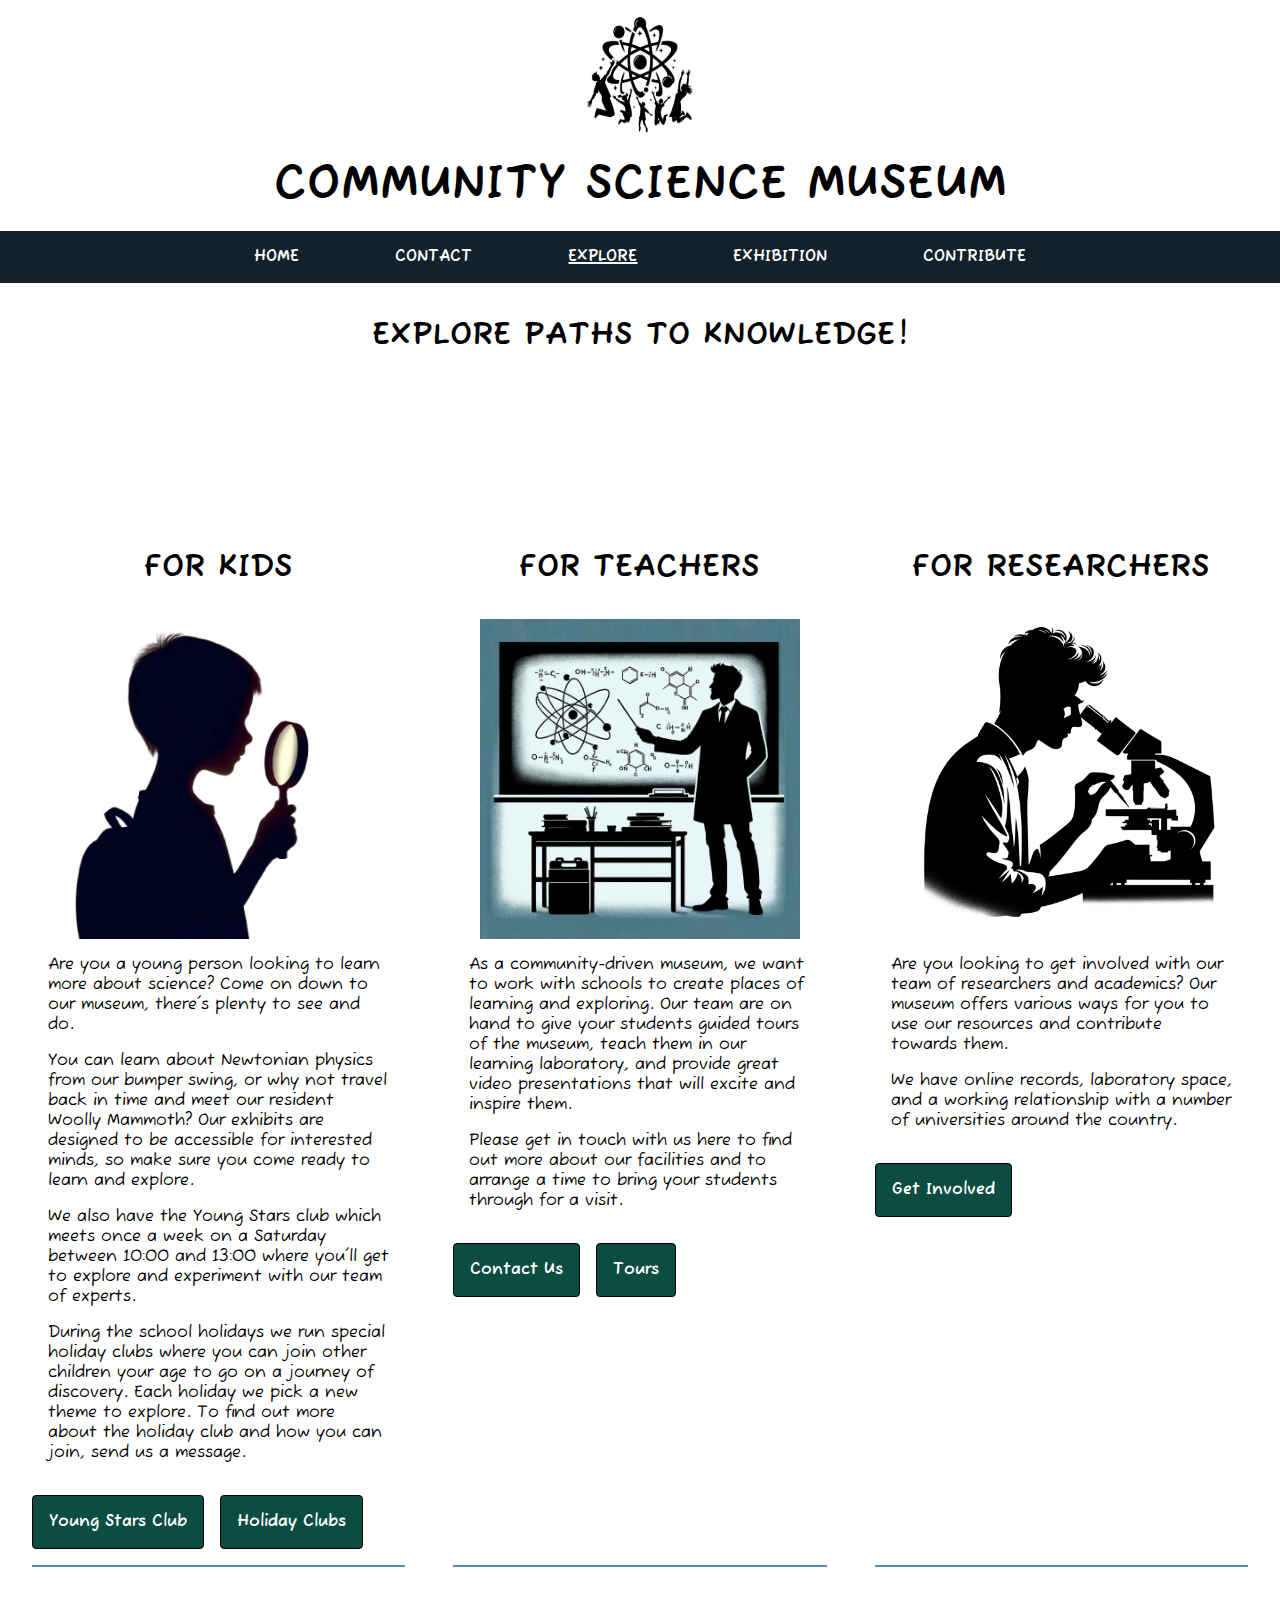
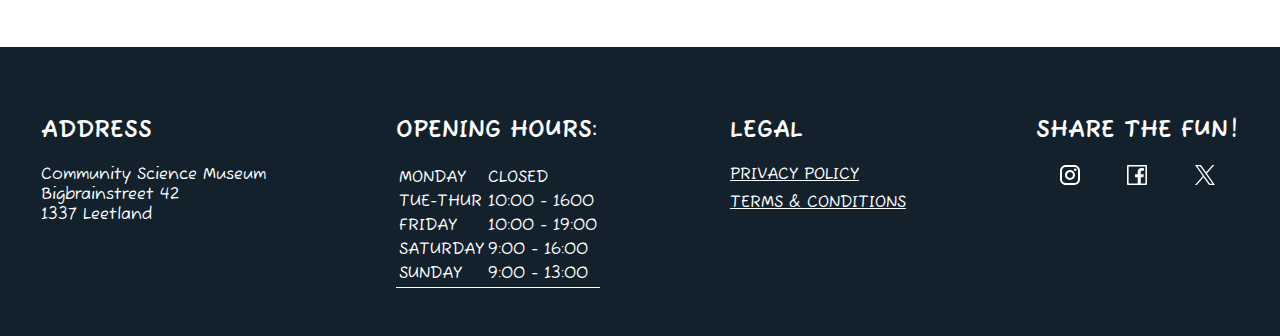
<file: src/html/explore.html>
<!DOCTYPE html>
<html lang="en">
	<head>
		<meta charset="UTF-8" />
		<meta name="viewport" content="width=device-width, initial-scale=1.0" />
		<title>CSM - Explore</title>
		<link rel="preconnect" href="https://fonts.googleapis.com" />
		<link rel="preconnect" href="https://fonts.gstatic.com" crossorigin />
		<link
			href="https://fonts.googleapis.com/css2?family=Fuzzy+Bubbles&display=swap"
			rel="stylesheet" />
			<link rel="icon" href="../../assets/images/icons/favicon.svg" type="image/svg+xml">
			<link rel="stylesheet" href="../../styles.css">
			<link rel="stylesheet" href="../css/explore.css">

	<body>
		<header>
			<div class="header-wrapper">
				<a href="../../index.html"
					><img src="../../assets/images/icons/logo-final.svg" alt="the museum logo"
				/></a>

				<h1 class="header-title">COMMUNITY SCIENCE MUSEUM</h1>
			</div>

			<nav class="nav-main">				
				<div class="nav-hamburger">
					
					<details>
						<summary>
							<img src="../../assets/images/icons/burger-blue.svg" alt="hamburger menu" />
						</summary>
						<div class="nav-mobile">
							<a href="../../index.html" class="nav-mobile-item ">HOME</a>
							<a href="contact.html" class="nav-mobile-item ">CONTACT</a>
							<a href="explore.html" class="nav-mobile-item active-mobile">EXPLORE</a>
							<a href="exhibitions.html" class="nav-mobile-item">EXHIBITION</a>
							<a href="contribution.html" class="nav-mobile-item">CONTRIBUTE</a>
						</div>
					</details>
			
				</div>
				<a href="../../index.html" class="nav-item  ">HOME</a>
				<a href="contact.html" class="nav-item ">CONTACT</a>
				<a href="explore.html" class="nav-item active">EXPLORE</a>
				<a href="exhibitions.html" class="nav-item ">EXHIBITION</a>
				<a href="contribution.html" class="nav-item ">CONTRIBUTE</a>
			</nav>
		</header>

		<main>
			<section class="explore">
				
				
				
				<div class="explore-title">
					<h2>EXPLORE PATHS TO KNOWLEDGE!</h2>
				</div>
				
				<ul class="grid-style">
					<li class="explore-item explore-kids">

						<h2>FOR KIDS</h2>

						<img src="../../assets/images/explore/kids.jpg" alt="">
						
						<div class="explore-kids-msg">
													
							<p>
								Are you a young person looking to learn more about science? Come on down to our museum,
								there's plenty to see and do.
							</p>
							<p>
								You can learn about Newtonian physics from our bumper swing, or why not travel back in
								time and meet our resident Woolly Mammoth? Our exhibits are designed to be accessible
								for interested minds, so make sure you come ready to learn and explore.
							</p>
							<p>
								We also have the Young Stars club which meets once a week on a Saturday between 10:00
								and 13:00 where you'll get to explore and experiment with our team of experts.
							</p>
							<p>
								During the school holidays we run special holiday clubs where you can join other
								children your age to go on a journey of discovery. Each holiday we pick a new theme to
								explore. To find out more about the holiday club and how you can join, send us a
								message.
							</p>
						</div>						
						
							<div class="explore-buttons explore-kids-buttons">
							<a class="explore-kids-button link-button" href="#">Young Stars Club</a>
							<a class="explore-kids-button link-button" href="#">Holiday Clubs</a>
							</div>

					</li>

					<li class="explore-item explore-teachers">
						<h2>FOR TEACHERS</h2>
		
						<div class="explore-teachers">
							<img src="../../assets/images/explore/teachers.jpg" alt="" />
							<div class="explore-teachers-msg">
								<p>
									As a community-driven museum, we want to work with schools to create places of
									learning and exploring. Our team are on hand to give your students guided tours of the
									museum, teach them in our learning laboratory, and provide great video presentations
									that will excite and inspire them.
								</p>
								<p>
									Please get in touch with us here to find out more about our facilities and to arrange
									a time to bring your students through for a visit.
								</p>
							</div>
								<div class="explore-buttons explore-teachers-buttons">
									<a class=" link-button" href="contact.html">Contact Us</a>
									<a class=" link-button" href="contact.html">Tours</a>
								</div>
						</div>

					</li>
					
					<li class="explore-item explore-research">
						<h2>FOR RESEARCHERS</h2>
		
						<div class="explore-research">
							<img src="../../assets/images/explore/research.png" alt="a scientist looking through a microscope" />
							<div class="explore-research-msg">
								<p>
									Are you looking to get involved with our team of researchers and academics? Our museum
									offers various ways for you to use our resources and contribute towards them.
								</p>
								<p>
									We have online records, laboratory space, and a working relationship with a number of
									universities around the country.
								</p>
							</div>
								<div class="explore-buttons explore-research-button">
									<a class="explore-research-button-1 link-button" href="contribution.html">Get Involved</a>
								</div>
						</div>

					</li>
				</ul>
				
			</section>
		</main>
		
		<footer>
			<ul class="footer-items">
				<li>
					<h2>ADDRESS</h2>
					<address>
						Community Science Museum <br />
						Bigbrainstreet 42 <br />
						1337 Leetland
					</address>
				</li>

				<li>
					<h2>OPENING HOURS:</h2>
					<table>
						<tr>
							<td>MONDAY</td>
							<td>CLOSED</td>
						</tr>

						<tr>
							<td>TUE-THUR</td>
							<td>10:00 - 1600</td>
						</tr>

						<tr>
							<td>FRIDAY</td>
							<td>10:00 - 19:00</td>
						</tr>

						<tr>
							<td>SATURDAY</td>
							<td>9:00 - 16:00</td>
						</tr>

						<tr>
							<td>SUNDAY</td>
							<td>9:00 - 13:00</td>
						</tr>
					</table>
				</li>

				<li class="footer-legal">
					<h2>LEGAL</h2>
					<a href="document.html">PRIVACY POLICY</a>
					<a href="document-2.html">TERMS & CONDITIONS</a>
				</li>

				<li class="footer-socialmedia">
					<h2>SHARE THE FUN!</h2>

					<div class="footer-socialmedia-icons">
						<a href="#"><img src="../../assets/images/icons/insta-icon.svg" alt="the instagram logo" /></a>
						<a href="#"><img src="../../assets/images/icons/fb-icon.svg" alt="the facebook logo" /></a>
						<a href="#"><img src="../../assets/images/icons/twitter-icon.svg" alt="the twitter/x logo" /></a>
					</div>
				</li>
			</ul>
		</footer>
	</body>
</html>
</file>
<file: index.css>
/* HUSK VARIABLES! */

h2 {
	font-size: var(--fontsize-2);
	margin: var(--no-margin);
	text-align: center;
}

h3 {
	font-size: var(--fontsize-1-5);
	margin: var(--no-margin);
}

.video-banner {
	display: flex;
	justify-content: center;
	background-color: black;
}

.video-banner iframe {
	border: none;
}

.banner-wrapper img {
	object-fit: contain;
	width: 100%;
	height: auto;
}

.welcome-txt {
	text-align: left;
	padding: var(--padding-2);
	display: flex;
	flex-direction: column;
	align-items: center;
	font-size: var(--fontsize-1-5);
}

.welcome-txt h2,
.welcome-txt p {
	padding-block: var(--padding-2);
}

.welcome-txt p {
	border-bottom: var(--text-border);
}

.welcome-txt a {
	border-radius: var(--border-rad-full);
	font-weight: var(--bold-font);
	color: var(--main-clr);
}

.info-main {
	padding: var(--padding-2);
	text-align: center;
}

.info-admission {
	margin: auto;
	text-align: center;
	display: flex;
	justify-content: center;
	align-items: center;
	max-width: 100%;
	height: auto;
	padding: var(--padding-1);
	font-size: var(--fontsize-1-5);
	font-weight: var(--bold-font);
}

.info-admission p {
	padding: var(--padding-1);
	width: 100%;
}

.info-categories {
	padding-block: var(--padding-3);
	display: grid;
	gap: var(--spacer-2);
	max-width: 90%;
	margin: auto;
	font-size: var(--fontsize-1-2);
	grid-template-columns: repeat(auto-fit, minmax(250px, 1fr));
}

.info-categories img {
	width: 100%;
	display: block;
	max-height: 20rem;
	height: auto;
	object-fit: contain;
}

.category-wrapper {
	padding: var(--spacer-1);
	gap: var(--spacer-2);
	background-color: var(--box-background);
	border-radius: var(--border-rad-full);
	box-shadow: 3px 3px 3px var(--main-clr);
}

.category-wrapper p {
	text-align: left;
	padding-block: var(--padding-1);
}

.info-tour-button {
	display: inline-block;
	margin-top: var(--spacer-2);
	padding: 1rem;
}

.events-exhibitions-btn {
	display: inline-block;
	margin-bottom: 2rem;
}

.events-exhibitions {
	width: 90%;
	margin-bottom: 2rem;
	padding: 2rem 1rem;
	background-color: var(--box-background);
	display: flex;
	flex-direction: column;
	align-items: center;
	margin: var(--spacer-2) auto;
	box-shadow: 3px 3px 3px var(--main-clr);
	border: 2px solid var(--main-clr);
	border-radius: var(--border-rad-full);
}

.events-exhibitions p {
	font-size: var(--fontsize-1);
	width: 100%;
}
</file>
<file: src/css/contact.css>
.contact-us {
	display: flex;
	flex-direction: column;
}

.contact-banner {
	display: flex;
	justify-content: space-around;
	align-items: center;
	text-align: center;
}

.contact-banner img {
	object-fit: contain;
	width: 100%;
	height: auto;
}

.contact-form {
	display: grid;
	gap: 2rem;
	grid-template-columns: repeat(auto-fit, minmax(300px, 1fr));
	max-width: 90%;
	margin: auto;
	padding: var(--padding-1);
	background-color: var(--box-background);
	border-radius: var(--border-rad-full);
}

.contact-form h2 {
	margin-top: 0;
	text-align: center;
}

.wrapper {
	display: flex;
	flex-direction: column;
}

.input-info,
.textarea-box {
	margin-top: 0.7rem;
	padding: 0.5rem;
	border: 1px solid var(--grey-clr);
	border-radius: var(--border-rad-full);
}

fieldset {
	padding: 0 1rem;
	border: none;
}

legend {
	margin-bottom: 1rem;
	padding: 0;
}

label {
	display: none;
}

/* the button is a dummy, but semantically it should be here */

button {
	width: 100%;
	margin: 1rem 0;
	padding: 1rem 2rem;
	transition: 0.3s;
	background-color: var(--secondary-clr);
	border: var(--grey-border);
	border-radius: var(--border-rad-full);
	font-size: var(--fontsize-1);
	font-family: var(--bubble-font);
	font-weight: var(--bold-font);
	color: var(--white-clr);
}

button:hover {
	box-shadow: 3px 3px 3px var(--main-clr);
	transition: 0.3s;
	background-color: var(--white-clr);
	color: var(--secondary-clr);
}

.visit-title {
	margin-top: 3rem;
	text-align: center;
}

.visit-grid {
	padding-block: var(--padding-2);
	display: grid;
	gap: 2rem;
	grid-template-columns: repeat(auto-fit, minmax(300px, 1fr));
	max-width: 90%;
	margin: auto;
}

.visit-hours,
.visit-location {
	display: flex;
	flex-direction: column;
	align-items: center;
	border: var(--text-border);
	border-radius: var(--border-rad-full);
	text-align: left;
}
</file>
<file: src/css/contribution.css>
.banner {
	width: 100%;
	height: auto;
}

.title {
	font-size: var(--fontsize-3);
	text-align: center;
}

ul {
	padding-block: 5rem;
	display: grid;
	justify-content: space-evenly;
	gap: var(--spacer-2);
	grid-template-columns: repeat(auto-fit, minmax(250px, 1fr));
	margin: 0 2rem;
	padding-left: 0;
	list-style: none;
}

.contribute-item {
	padding-block: var(--padding-1);
	box-shadow: 3px 3px 3px grey;
	display: flex;
	flex-direction: column;
	justify-content: space-evenly;
	align-items: center;
	background-color: var(--box-background);
	border-radius: var(--border-rad-full);
}

ul img {
	object-fit: contain;
	width: 90%;
	height: auto;
	border-radius: var(--border-rad-full);
}

p {
	width: 80%;
	padding: 0.5rem 1rem;
}

.contribute-button {
	width: 70%;
	padding: 1rem 2rem;
	border: var(--grey-border);
	text-align: center;
}

.contribute-support a:hover,
.contribute-volunteer a:hover,
.contribute-intern a:hover {
	border: var(--grey-border);
}
</file>
<file: src/css/document.css>
.privacy,
.terms {
	padding-block: 5rem;
}

.privacy-text {
	display: flex;
	flex-direction: column;
}

ul {
	display: block;
	list-style: circle;
}

li {
	padding-left: 1rem;
}

.privacy-text,
.terms-text {
	max-width: 70%;
	margin: auto;
	padding: 1rem 3rem;
	background-color: var(--box-background);
	border: 0.1rem solid var(--main-clr);
	border-radius: 1rem;
	font-family: system-ui, -apple-system, BlinkMacSystemFont, 'Segoe UI', Roboto, Oxygen, Ubuntu;
}

.privacy-button,
.terms-button {
	display: flex;
	justify-content: center;
	padding-bottom: 5rem;
}
.privacy-btn,
.terms-btn {
	padding: 1rem 2rem;
	border-radius: 0.5rem;
}

h3,
h2 {
	margin-bottom: 0;
	padding-bottom: 0.3rem;
}
</file>
<file: src/css/exhibitions.css>
.banner {
	width: 50%;
	height: auto;
}

.exhibition-title {
	padding-top: 4rem;
	font-size: var(--fontsize-2);
	text-align: center;
}

.exhibition-items {
	padding-block: 5rem;
	display: grid;
	justify-content: space-evenly;
	gap: var(--spacer-3);
	grid-template-columns: repeat(auto-fit, minmax(250px, 1fr));
	margin: 0 var(--spacer-2);
	padding-left: 0;
	list-style: none;
}

.exhibition-items img {
	object-fit: contain;
	display: block;
	width: 100%;
	height: auto;
	max-height: 320px;
	border-radius: var(--border-rad-full);
}

.exhibition-item {
	padding: 1rem;
	border-bottom: var(--text-border);
}

h3 {
	text-align: center;
}

.events {
	display: flex;
	flex-direction: column;
	justify-content: center;
	align-items: center;
}

.events-main {
	display: grid;
	gap: 4rem;
	grid-template-columns: repeat(auto-fit, minmax(250px, 1fr));
	max-width: 80%;
	margin: auto;
	margin-bottom: 3rem;
}

.events-main img {
	object-fit: contain;
	width: 100%;
	max-height: 20rem;
	border-radius: var(--border-rad-full);
}

.events-item {
	border-bottom: var(--text-border);
}

.events h2 {
	padding-block: var(--spacer-3);
	margin: var(--no-margin);
}

.events h3 {
	margin-bottom: var(--spacer-1);
	text-align: center;
}

.events p {
	font-size: var(--fontsize-1);
}
</file>
<file: src/css/explore.css>
p {
	margin: var(--spacer-1);
}

.explore h2 {
	font-size: var(--fontsize-3);
}

.explore ul {
	padding-block: 5rem;
	display: grid;
	justify-content: space-evenly;
	gap: var(--spacer-3);
	grid-template-columns: repeat(auto-fit, minmax(250px, 1fr));
	margin: 0 var(--spacer-2);
	padding-left: 0;
	list-style: none;
}

.explore li {
	display: flex;
	flex-direction: column;
	align-items: center;
	border-bottom: var(--text-border);
}

.explore img {
	object-fit: contain;
	display: block;
	width: 100%;
	max-height: 20rem;
}

.explore-buttons {
	padding-block: var(--padding-1);
	display: flex;
	flex-wrap: wrap;
	justify-content: flex-start;
	gap: 1rem;
	width: 100%;
}

.explore h2 {
	padding-block: var(--padding-2);
	margin: var(--no-margin);
	font-size: var(--fontsize-2);
	font-family: var(--bubble-font);
	font-weight: var(--bold-font);
	text-align: center;
}

.explore-title {
	display: flex;
	flex-direction: column;
	justify-content: center;
	padding-bottom: var(--padding-3);
}

.explore-title img {
	width: 90%;
	height: auto;
	margin: auto;
	border-radius: 2rem;
}
</file>
<file: styles.css>
@import url('./src/css/partials/header.css');
@import url('./src/css/partials/footer.css');
@import url('./src/css/partials/reset.css');
@import url('./src/css/partials/variables.css');

body {
	font-family: var(--bubble-font);
}

address {
	font-style: normal;
}

/* .grid-style {
	display: grid;
	grid-template-columns: repeat(auto-fit(minmax 250, 1fr));
	max-width: 90%;
	margin: auto;
} */

.link-button {
	padding: var(--padding-1);
	transition: 0.3s;
	background-color: var(--secondary-clr);
	border: var(--black-border);
	border-radius: var(--border-rad-full);
	text-decoration: none;
	color: var(--white-clr);
	font-weight: var(--bold-font);
}

.link-button:hover {
	box-shadow: 3px 3px 3px var(--main-clr);
	transition: 0.3s;
	background-color: var(--white-clr);
	border: var(--black-border);
	color: var(--secondary-clr);
}

.banner {
	width: 100%;
}

/* implementing responsive design: */

@media (width<900px) {
	h1 {
		font-size: var(--fontsize-1-5);
	}

	h2 {
		font-size: var(--fontsize-1-2);
	}

	/* header */

	.nav-item {
		display: none;
	}

	.nav-hamburger {
		display: flex;
	}

	summary {
		list-style: none;
	}

	/* footer */

	footer ul {
		display: flex;
		flex-direction: column;
		align-items: center;
	}

	.footer-socialmedia-icons {
		align-items: center;
		gap: 2rem;
		padding-top: 1rem;
	}

	/* landing page */

	.events-item {
		display: flex;
		flex-direction: column;
	}

	.events-item img {
		width: 100%;
		height: auto;
	}

	.info-admission {
		width: 100%;
		margin: 0 auto;
		text-align: center;
	}

	/* explore page */

	.explore-teachers,
	.explore-research {
		flex-direction: column;
		align-items: center;
	}

	/* exhibition page */

	/* document pages */

	/* contribution page */

	/* contact page */
	.contact-banner h2 {
		font-size: var(--fontsize-1-5);
	}
}
</file>
